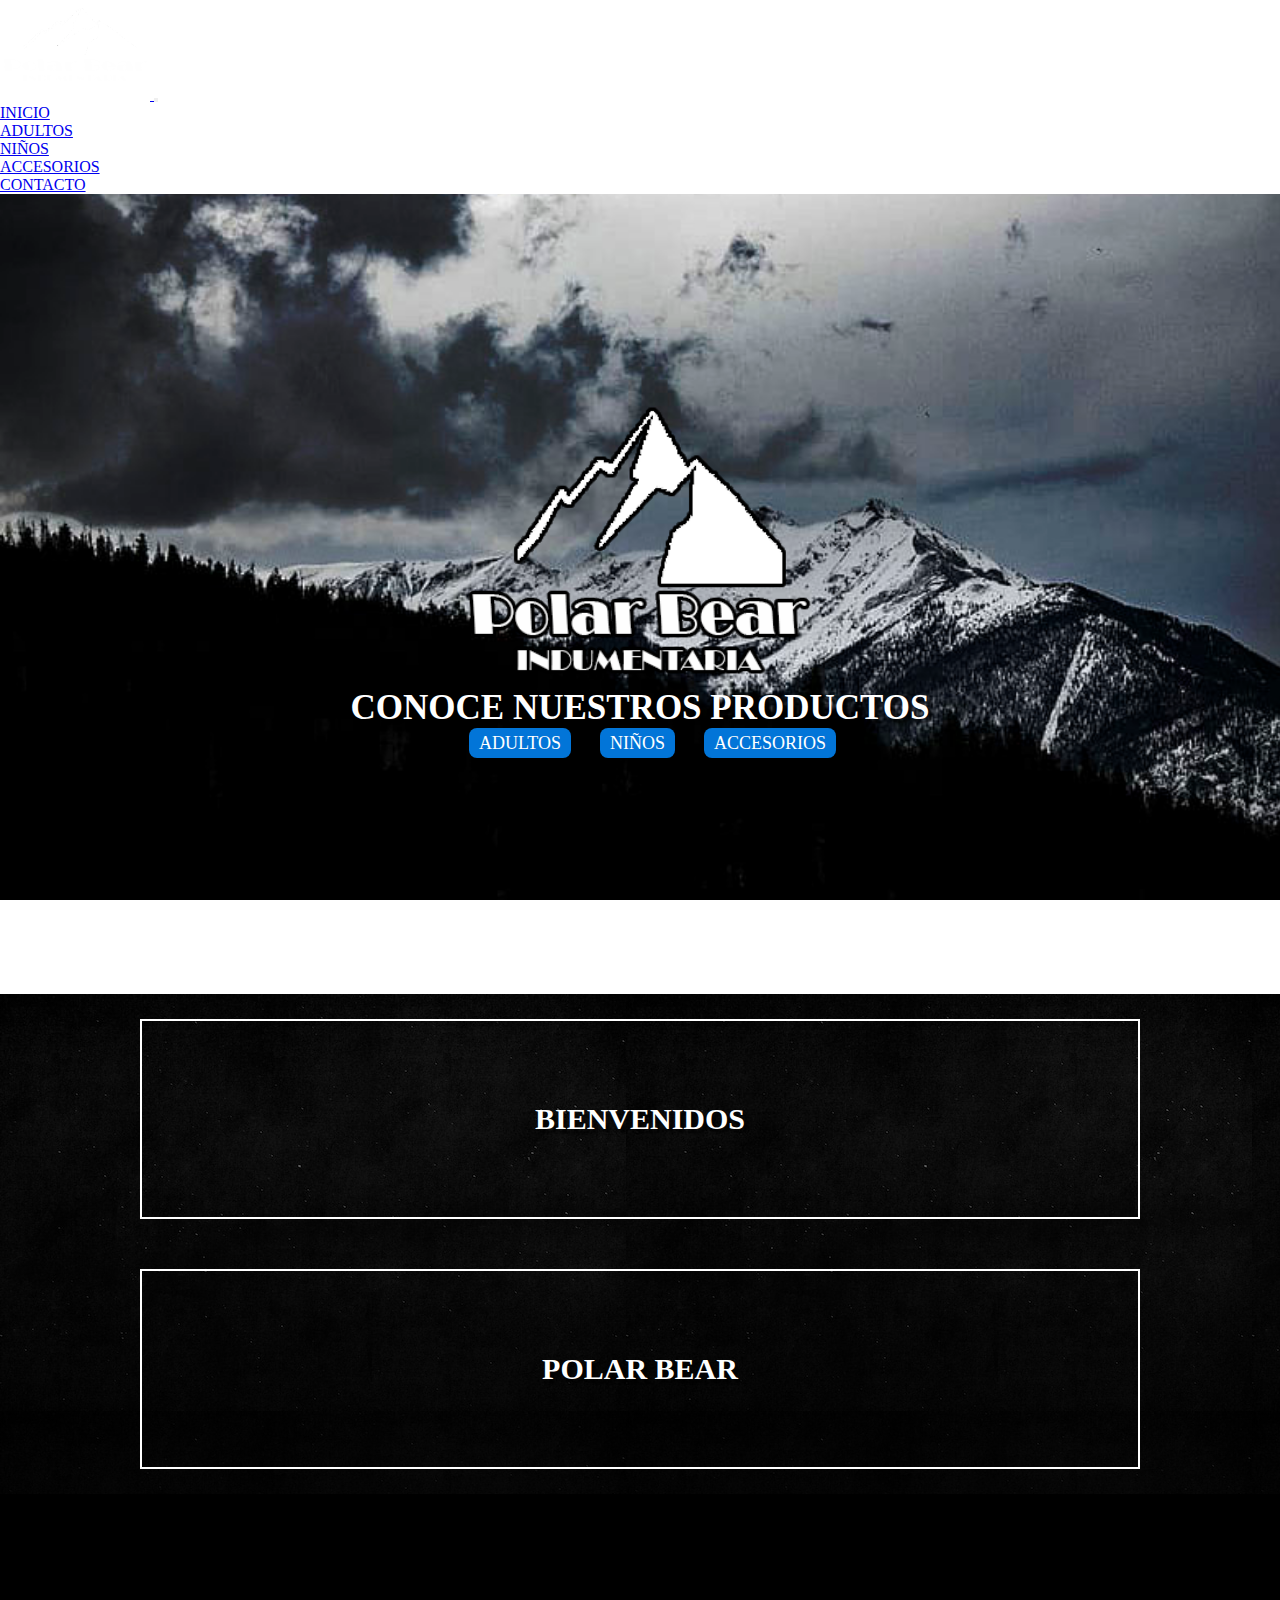
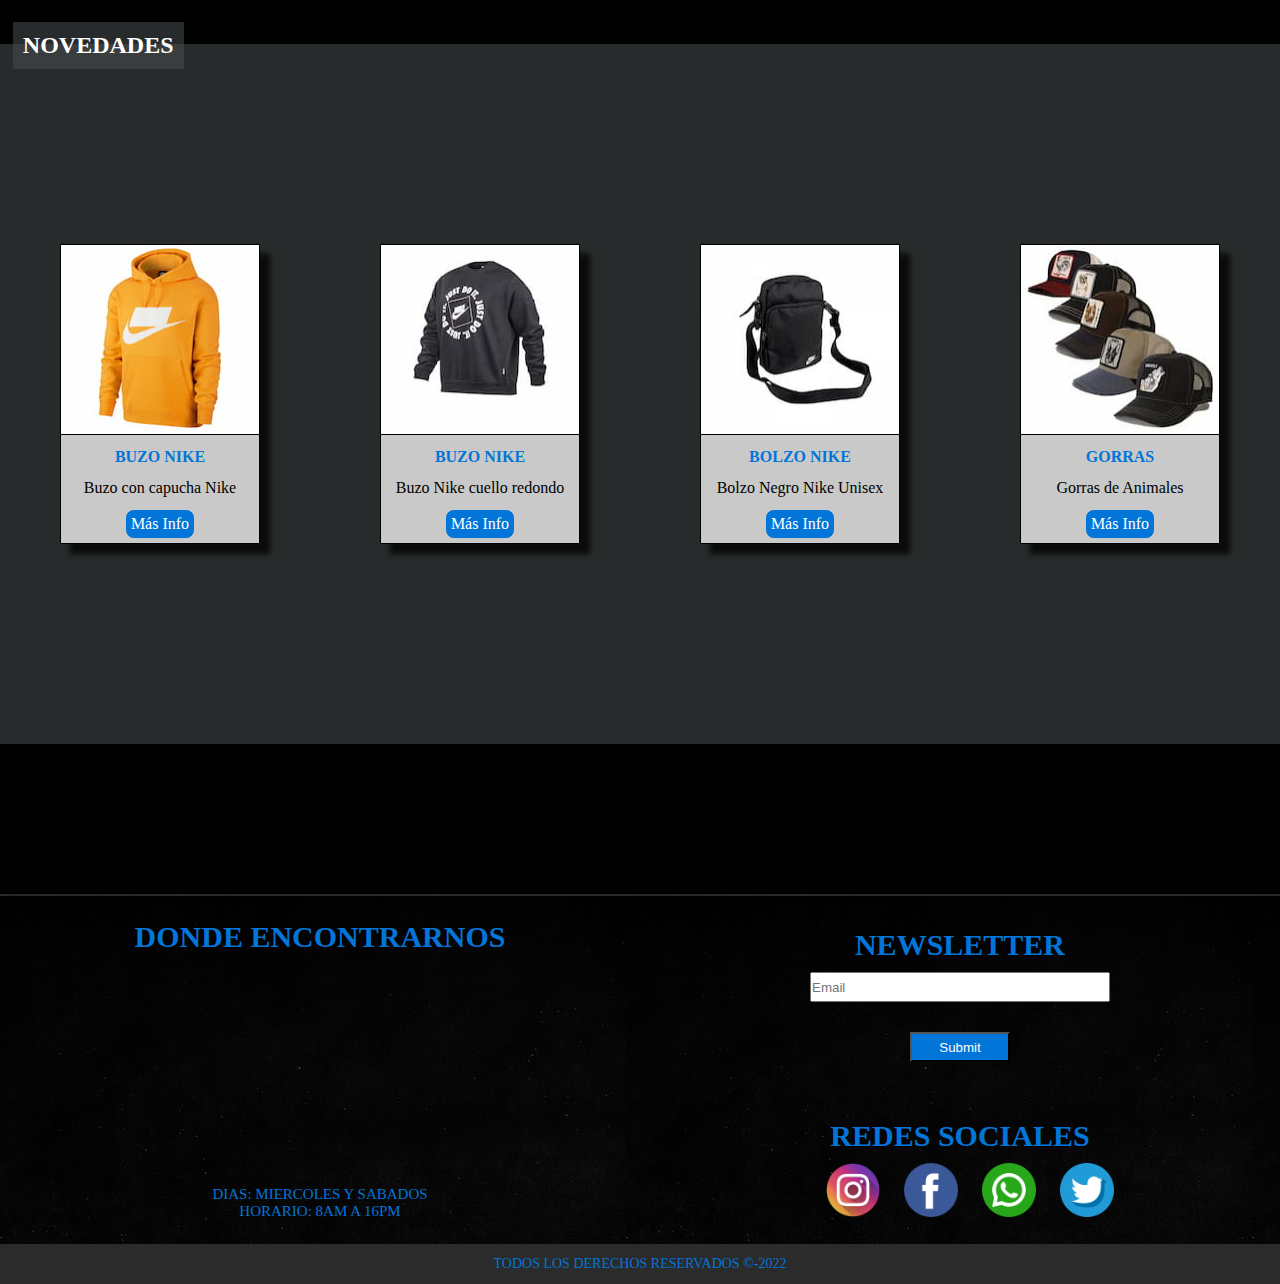
<file: index.html>
<!DOCTYPE html>
<html lang="en">
  <head>
    <meta charset="UTF-8">
    <meta http-equiv="X-UA-Compatible" content="IE=edge">
    <meta name="viewport" content="width=device-width, initial-scale=1.0">
    <meta name="description" content="PolarBear-Indumentaria Masculina|Ropa-Accesorios para adultos y niños|Novedades-Ofertas|Envios a toda Argentina|Envio Gratis por compras mayores a $20 Mil Pesos|Tarjetas hasta 3 cuotas sin interes">
    <meta name="keywords" content="PolarBear, Ropa, Buzos, Remeras, Camperas, Gorras, Mallas, Deportes, Accesorios, Moda,Indumentaria, Ofertas, Invierno, Verano">
    <link rel="stylesheet" href="https://cdnjs.cloudflare.com/ajax/libs/animate.css/4.1.1/animate.min.css"/>
    <link href="https://cdn.jsdelivr.net/npm/bootstrap@5.0.2/dist/css/bootstrap.min.css" rel="stylesheet" integrity="sha384-EVSTQN3/azprG1Anm3QDgpJLIm9Nao0Yz1ztcQTwFspd3yD65VohhpuuCOmLASjC" crossorigin="anonymous">
    <link rel="stylesheet" href="./css/estilos.css">
    <link rel="shortcut icon" href="./img/favicon.ico" type="image/x-icon">
    <title>PolarBear-Indumentaria|Inicio|Novedades|Moda|Calidad </title>
  </head>
  <body>
    <header>
      <nav class="navbar navbar-expand-md navbar-dark bg-dark" >
        <div class="container-fluid" >
          <a class="navbar-brand fs-3 ms-3" href="./index.html">
            <img src="./img/logo-nav.png" alt="logo"  width="150px" height="100px" class="mx-4">
          </a>
          <button class="navbar-toggler me-3" type="button" data-bs-toggle="collapse" data-bs-target="#navbarSupportedContent" aria-controls="navbarSupportedContent" aria-expanded="false" aria-label="Toggle navigation">
            <span class="navbar-toggler-icon"></span>
          </button>
          <div class="collapse navbar-collapse" id="navbarSupportedContent">
            <ul class="navbar-nav ms-auto mb-1 mb-lg-0">
              <li class="nav-item">
                <a class="nav-link text-info mx-2"  href="./index.html">INICIO</a>
              </li>
              <li class="nav-item">
                <a class="nav-link text-info mx-2" href="./pages/adultos.html">ADULTOS</a>
              </li>
              <li class="nav-item">
                <a class="nav-link text-info mx-2" href="./pages/ninios.html">NIÑOS</a>
              </li>
              <li class="nav-item">
                <a class="nav-link  text-info mx-2" href="./pages/accesorios.html" tabindex="-1" >ACCESORIOS</a>
              </li>
              <li class="nav-item">
                <a class="nav-link  text-info mx-2" href="./pages/contacto.html" tabindex="-1" >CONTACTO</a>
              </li>
            </ul>
          </div>
        </div>
      </nav>
    </header>
    <main>
      <section class="hero">
        <div class="heroContenedor animate__animated animate__backInDown">
          <div class="heroImg">
            <a href="./index.html"><img src="./img/logo-cabecera.png" alt="logo-marca"></a> 
          </div>
          <div class="heroTitulo">
            <h1>Conoce Nuestros Productos</h1>
            <div class="heroLinks">
              <a href="./pages/adultos.html">Adultos</a>
              <a href="./pages/ninios.html">Niños</a>
              <a href="./pages/accesorios.html">Accesorios</a>
            </div>
          </div>
        </div>
      </section>
      <section class="tiendaContenedor ">
        <div class="tiendaImg1">
          <h2>Bienvenidos</h2>
        </div>
        <div class="tiendaImg2">
          <h2>Polar Bear</h2>
        </div>
      </section>
      <section class="novedades">
        <div class="novedadesContenedor"> 
          <h2>Novedades</h2>
          <div>
            <img src="./img/novedades1.jpg" alt="novedades1">
            <h3>Buzo Nike</h3>
            <p>Buzo con capucha Nike</p>
            <a href="https://wa.me/5401176564408?text=Hola%20este%20es%20mi%20numero%20proyectocoderhouse">Más Info</a>
          </div>
          <div>
            <img src="./img/novedades2.jpg" alt="novedades2">
            <h3>Buzo Nike</h3>
            <p>Buzo Nike cuello redondo</p>
            <a href="https://wa.me/5401176564408?text=Hola%20este%20es%20mi%20numero%20proyectocoderhouse">Más Info</a>
          </div>
          <div>
            <img src="./img/novedades3.jpg" alt="novedades4">
            <h3>Bolzo  Nike</h3>
            <p>Bolzo Negro Nike Unisex</p>
            <a href="https://wa.me/5401176564408?text=Hola%20este%20es%20mi%20numero%20proyectocoderhouse">Más Info</a>
          </div>
          <div>
            <img src="./img/novedades4.jpg" alt="novedades5">
            <h3>Gorras</h3>
            <p>Gorras de Animales</p>
            <a href="https://wa.me/5401176564408?text=Hola%20este%20es%20mi%20numero%20proyectocoderhouse">Más Info</a>
          </div>
        </div>
      </section>
    </main> 
    <footer>
      <div class="contenedorFooter">
        <div class="contenedorMapa">
          <h2>Donde Encontrarnos</h2>
          <iframe src="https://www.google.com/maps/embed?pb=!1m14!1m8!1m3!1d13108.395515090442!2d-58.31950100000001!3d-34.778286!3m2!1i1024!2i768!4f13.1!3m3!1m2!1s0x95a32c5df6dc66f9%3A0xfdefe98da76d1514!2sAv.%20Ferrocarril%20Provincial%203704%2C%20San%20Francisco%20Solano%2C%20Provincia%20de%20Buenos%20Aires!5e0!3m2!1ses-419!2sar!4v1663979981167!5m2!1ses-419!2sar"  style="border:0;" allowfullscreen="" loading="lazy" referrerpolicy="no-referrer-when-downgrade"></iframe>
          <p>Dias: Miercoles Y Sabados</p>
          <p>Horario: 8am a 16pm</p>
        </div>
        <div class="contenedorRedesNew">
          <div class="newsletter">
            <form action="">
              <h2>Newsletter</h2>
              <label for="email"></label>
              <input class="emailNewsletter" type="email" placeholder="Email">
              <input  class="enviarNewsletter" type="submit">
            </form>
          </div>
          <div class="redesSociales">
            <h2>Redes Sociales</h2>
            <div class="iconosFooter">
              <a href="https://www.instagram.com/indumentaria_polar_bear/"><img src="./img/instagram.png" alt="Instagram"></a>
              <a href="https://www.facebook.com/profile.php?id=100086990336028&is_tour_dismissed=true"><img src="./img/facebook.png" alt="facebook"></a>
              <a href="https://wa.me/5401176564408?text=Hola%20este%20es%20mi%20numero%20proyectocoderhouse"><img src="./img/whatsapp.png" alt="whatsapp"></a>
              <a href="https://twitter.com/PolarBear1286"><img src="./img/twitter.png" alt="twitter"></a>
            </div>
          </div >
        </div>
      </div>
      <div class="derechosReservados">
        <p>Todos los Derechos reservados ©-2022</p>
      </div>
    </footer>
    <script src="https://cdn.jsdelivr.net/npm/bootstrap@5.0.2/dist/js/bootstrap.bundle.min.js" integrity="sha384-MrcW6ZMFYlzcLA8Nl+NtUVF0sA7MsXsP1UyJoMp4YLEuNSfAP+JcXn/tWtIaxVXM" crossorigin="anonymous"></script> 
  </body>
</html>
</file>
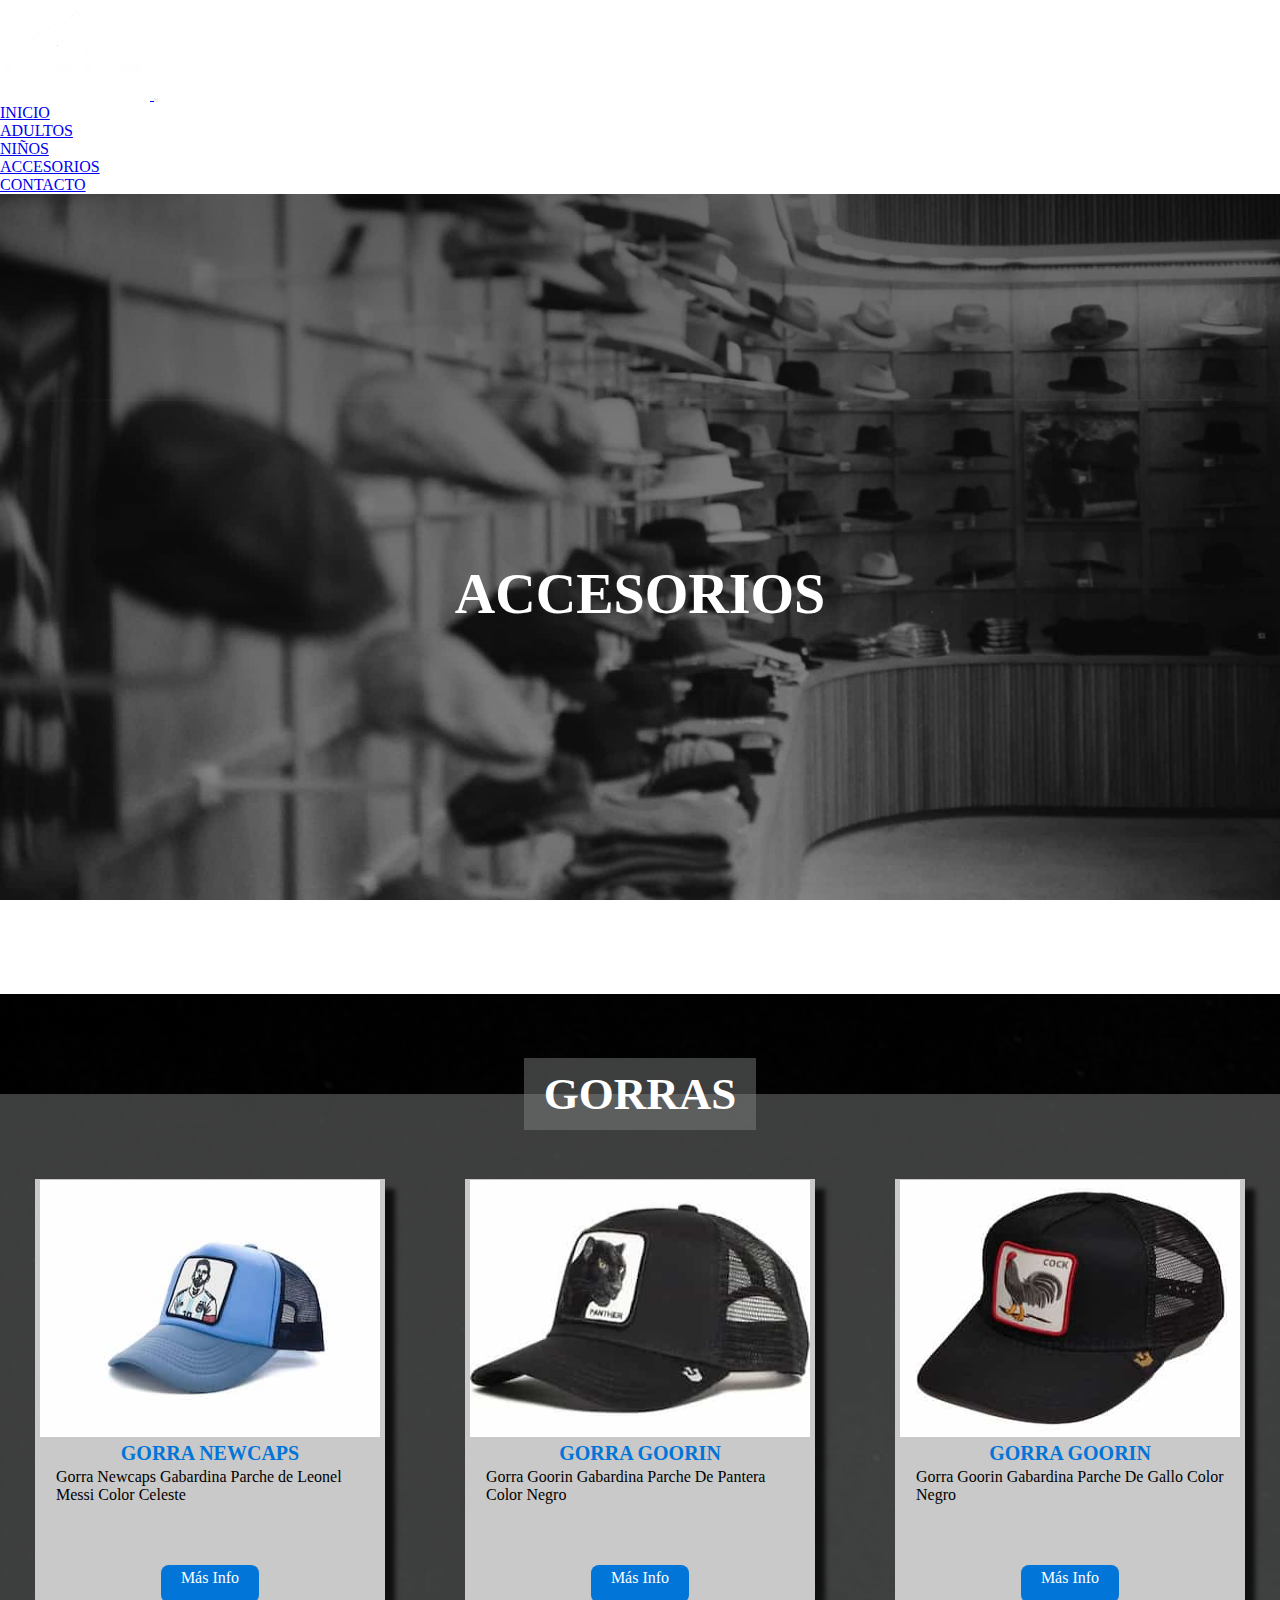
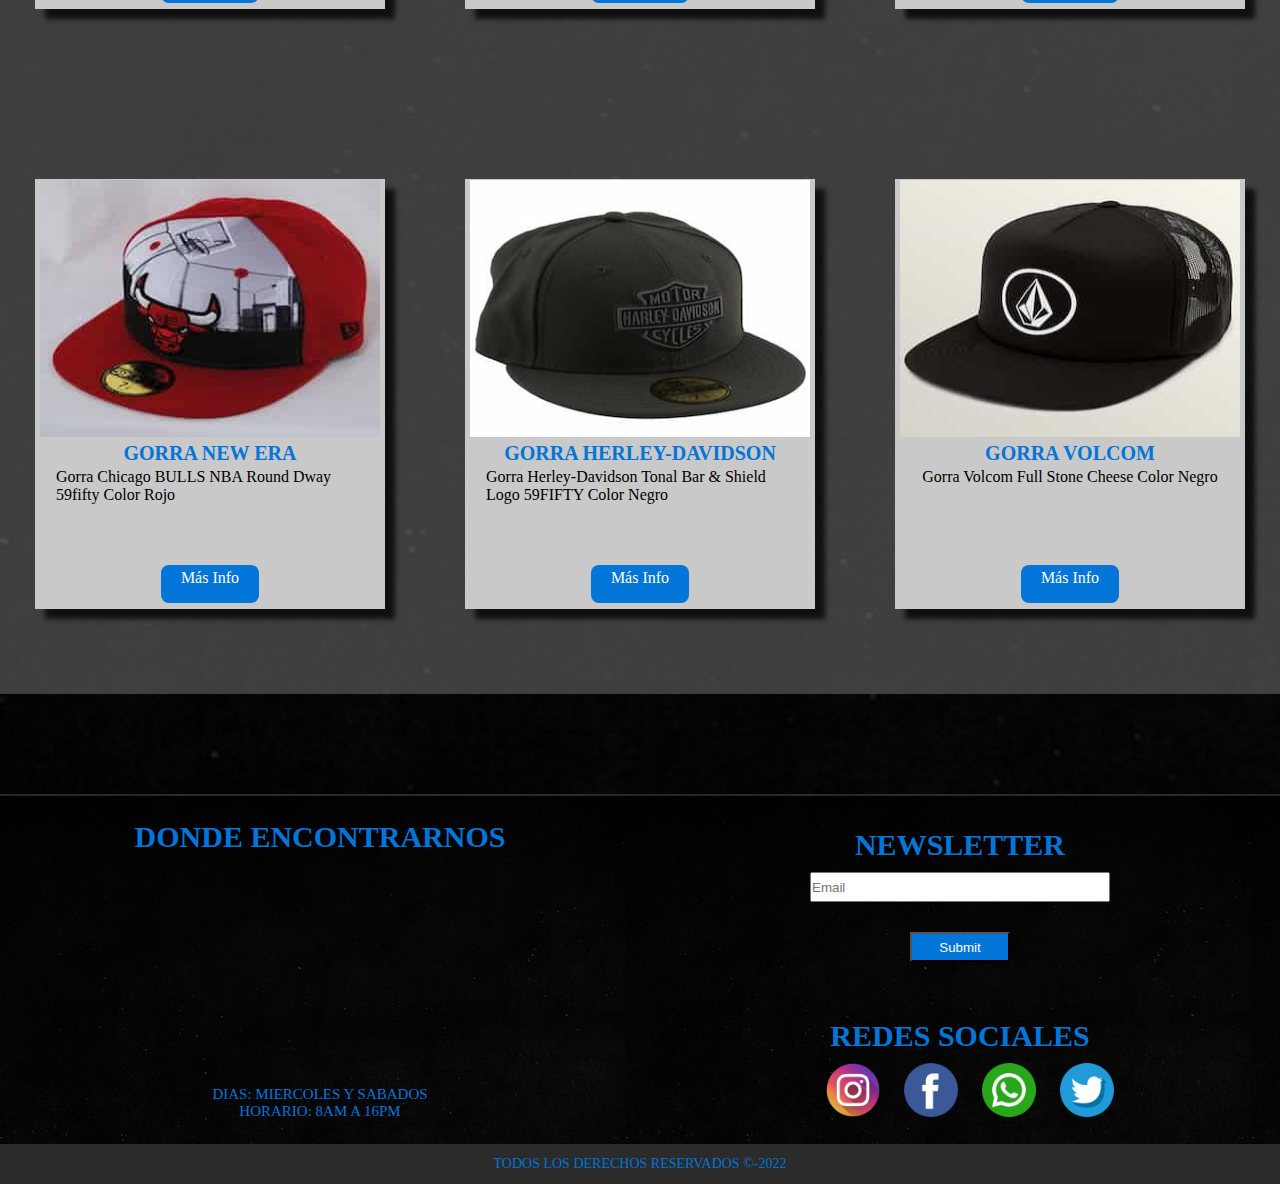
<file: pages/accesorios.html>
<!DOCTYPE html>
<html lang="en">

<head>
    <meta charset="UTF-8">
    <meta http-equiv="X-UA-Compatible" content="IE=edge">
    <meta name="viewport" content="width=device-width, initial-scale=1.0">
    <meta name="description" content="PolarBear-Indumentaria Masculina|Accesorios|Moda-Deportes|Envios a toda Argentina|Envio Gratis por compras mayores a $20 Mil Pesos|Tarjetas hasta 3 cuotas sin interes|15% Descuento + 10u">
    <meta name="keywords" content="PolarBear, Ropa, Buzos, Remeras, Camperas, Gorras, Mallas, Deportes, Accesorios, Moda,Indumentaria, Ofertas, Invierno, Verano">
    <link href="https://cdn.jsdelivr.net/npm/bootstrap@5.0.2/dist/css/bootstrap.min.css" rel="stylesheet" integrity="sha384-EVSTQN3/azprG1Anm3QDgpJLIm9Nao0Yz1ztcQTwFspd3yD65VohhpuuCOmLASjC" crossorigin="anonymous">
    <link rel="stylesheet" href="../css/estilos.css">
    <link rel="shortcut icon" href="../img/favicon.ico" type="image/x-icon">
    <title>PolarBear-Indumentaria|Accesorios|Deporte|Moda</title>
</head>

<body>
    <header>
        <nav class="navbar navbar-expand-md navbar-dark bg-dark">
            <div class="container-fluid">
                <a class="navbar-brand fs-3 ms-3" href="../index.html">
                    <img src="../img/logo-nav.png" alt="logo" width="150px" height="100px" class="mx-4">
                </a>
                <button class="navbar-toggler me-3" type="button" data-bs-toggle="collapse"
                    data-bs-target="#navbarSupportedContent" aria-controls="navbarSupportedContent"
                    aria-expanded="false" aria-label="Toggle navigation">
                    <span class="navbar-toggler-icon"></span>
                </button>
                <div class="collapse navbar-collapse" id="navbarSupportedContent">
                    <ul class="navbar-nav ms-auto mb-1 mb-lg-0">
                        <li class="nav-item">
                            <a class="nav-link text-info mx-2" href="../index.html">INICIO</a>
                        </li>
                        <li class="nav-item">
                            <a class="nav-link text-info mx-2" href="./adultos.html">ADULTOS</a>
                        </li>
                        <li class="nav-item">
                            <a class="nav-link text-info mx-2" href="./ninios.html">NIÑOS</a>
                        </li>
                        <li class="nav-item">
                            <a class="nav-link  text-info mx-2" href="./accesorios.html" tabindex="-1">ACCESORIOS</a>
                        </li>
                        <li class="nav-item">
                            <a class="nav-link  text-info mx-2" href="./contacto.html" tabindex="-1">CONTACTO</a>
                        </li>
                    </ul>
                </div>
            </div>
        </nav>
    </header>
    <main>
        <section class="anuncioDeAccesorios">
            <div class="contenedorAnuncioDeAccesorios">
                <H1>Accesorios</H1>
            </div>
        </section>
        <section class="contenedorAccesorios">
            <div class="tituloCardAc">
                <h2>Gorras</h2>
            </div>
            <div1 class="contenedorCardAcGrid">
                <div class="cardAc1">
                    <img src="../img/gorra1.jpg" alt="gorra1">
                    <h3>Gorra Newcaps</h3>
                    <p>Gorra Newcaps Gabardina Parche de Leonel Messi Color Celeste</p>
                    <a
                        href="https://api.whatsapp.com/send/?phone=5401176564408&text=Hola+quiero+mas+info&type=phone_number&app_absent=0">Más
                        Info</a>
                </div>
                <div class="cardAc2">
                    <img src="../img/gorra2.jpg" alt="gorra2">
                    <h3>Gorra Goorin</h3>
                    <p>Gorra Goorin Gabardina Parche De Pantera Color Negro </p>
                    <a href="https://wa.me/5401176564408?text=Hola%20este%20es%20mi%20numero%20proyectocoderhouse">Más
                        Info</a>
                </div>
                <div class="cardAc3">
                    <img src="../img/gorra3.jpg" alt="gorra3">
                    <h3>Gorra Goorin</h3>
                    <p>Gorra Goorin Gabardina Parche De Gallo Color Negro</p>
                    <a
                        href="https://api.whatsapp.com/send/?phone=5401176564408&text=Hola+quiero+mas+info&type=phone_number&app_absent=0">Más
                        Info</a>
                </div>
                <div class="cardAc4">
                    <img src="../img/gorra4.jpg" alt="gorra4">
                    <h3>Gorra New Era</h3>
                    <p>Gorra Chicago BULLS NBA Round Dway 59fifty Color Rojo</p>
                    <a
                        href="https://api.whatsapp.com/send/?phone=5401176564408&text=Hola+quiero+mas+info&type=phone_number&app_absent=0">Más
                        Info</a>
                </div>
                <div class="cardAc5">
                    <img src="../img/gorra5.jpg" alt="gorra5">
                    <h3>Gorra Herley-Davidson</h3>
                    <p>Gorra Herley-Davidson Tonal Bar & Shield Logo 59FIFTY Color Negro</p>
                    <a
                        href="https://api.whatsapp.com/send/?phone=5401176564408&text=Hola+quiero+mas+info&type=phone_number&app_absent=0">Más
                        Info</a>
                </div>
                <div class="cardAc6">
                    <img src="../img/gorra6.jpg" alt="gorra6">
                    <h3>Gorra Volcom </h3>
                    <p>Gorra Volcom Full Stone Cheese Color Negro</p>
                    <a
                        href="https://api.whatsapp.com/send/?phone=5401176564408&text=Hola+quiero+mas+info&type=phone_number&app_absent=0">Más
                        Info</a>
                </div>
            </div1>
        </section>
    </main>
    <footer>
        <div class="contenedorFooter">
            <div class="contenedorMapa">
                <h2>Donde Encontrarnos</h2>
                <iframe
                    src="https://www.google.com/maps/embed?pb=!1m14!1m8!1m3!1d13108.395515090442!2d-58.31950100000001!3d-34.778286!3m2!1i1024!2i768!4f13.1!3m3!1m2!1s0x95a32c5df6dc66f9%3A0xfdefe98da76d1514!2sAv.%20Ferrocarril%20Provincial%203704%2C%20San%20Francisco%20Solano%2C%20Provincia%20de%20Buenos%20Aires!5e0!3m2!1ses-419!2sar!4v1663979981167!5m2!1ses-419!2sar"
                    width="400" height="300" style="border:0;" allowfullscreen="" loading="lazy"
                    referrerpolicy="no-referrer-when-downgrade"></iframe>
                <p>Dias: Miercoles Y Sabados</p>
                <p>Horario: 8am a 16pm</p>
            </div>
            <div class="contenedorRedesNew">
                <div class="newsletter">
                    <form action="">
                        <h2>Newsletter</h2>
                        <label for="email"></label>
                        <input class="emailNewsletter" type="email" placeholder="Email">
                        <input class="enviarNewsletter" type="submit">
                    </form>
                </div>
                <div class="redesSociales">
                    <h2>Redes Sociales</h2>
                    <div class="iconosFooter">
                        <a href="https://www.instagram.com/indumentaria_polar_bear/"><img src="../img/instagram.png"
                                alt="Instagram"></a>
                        <a href="https://www.facebook.com/profile.php?id=100086990336028&is_tour_dismissed=true"><img src="../img/facebook.png"
                                alt="facebook"></a>
                        <a href="https://wa.me/5401176564408?text=Hola%20este%20es%20mi%20numero%20proyectocoderhouse"><img
                                src="../img/whatsapp.png" alt="whatsapp"></a>
                        <a href="https://twitter.com/PolarBear1286"><img src="../img/twitter.png" alt="twitter"></a>
                    </div>
                </div>
            </div>
        </div>
        <div class="derechosReservados">
            <p>Todos los Derechos reservados ©-2022</p>
        </div>
    </footer>
    <script src="https://cdn.jsdelivr.net/npm/bootstrap@5.0.2/dist/js/bootstrap.bundle.min.js" integrity="sha384-MrcW6ZMFYlzcLA8Nl+NtUVF0sA7MsXsP1UyJoMp4YLEuNSfAP+JcXn/tWtIaxVXM" crossorigin="anonymous"></script>
</body>

</html>
</file>
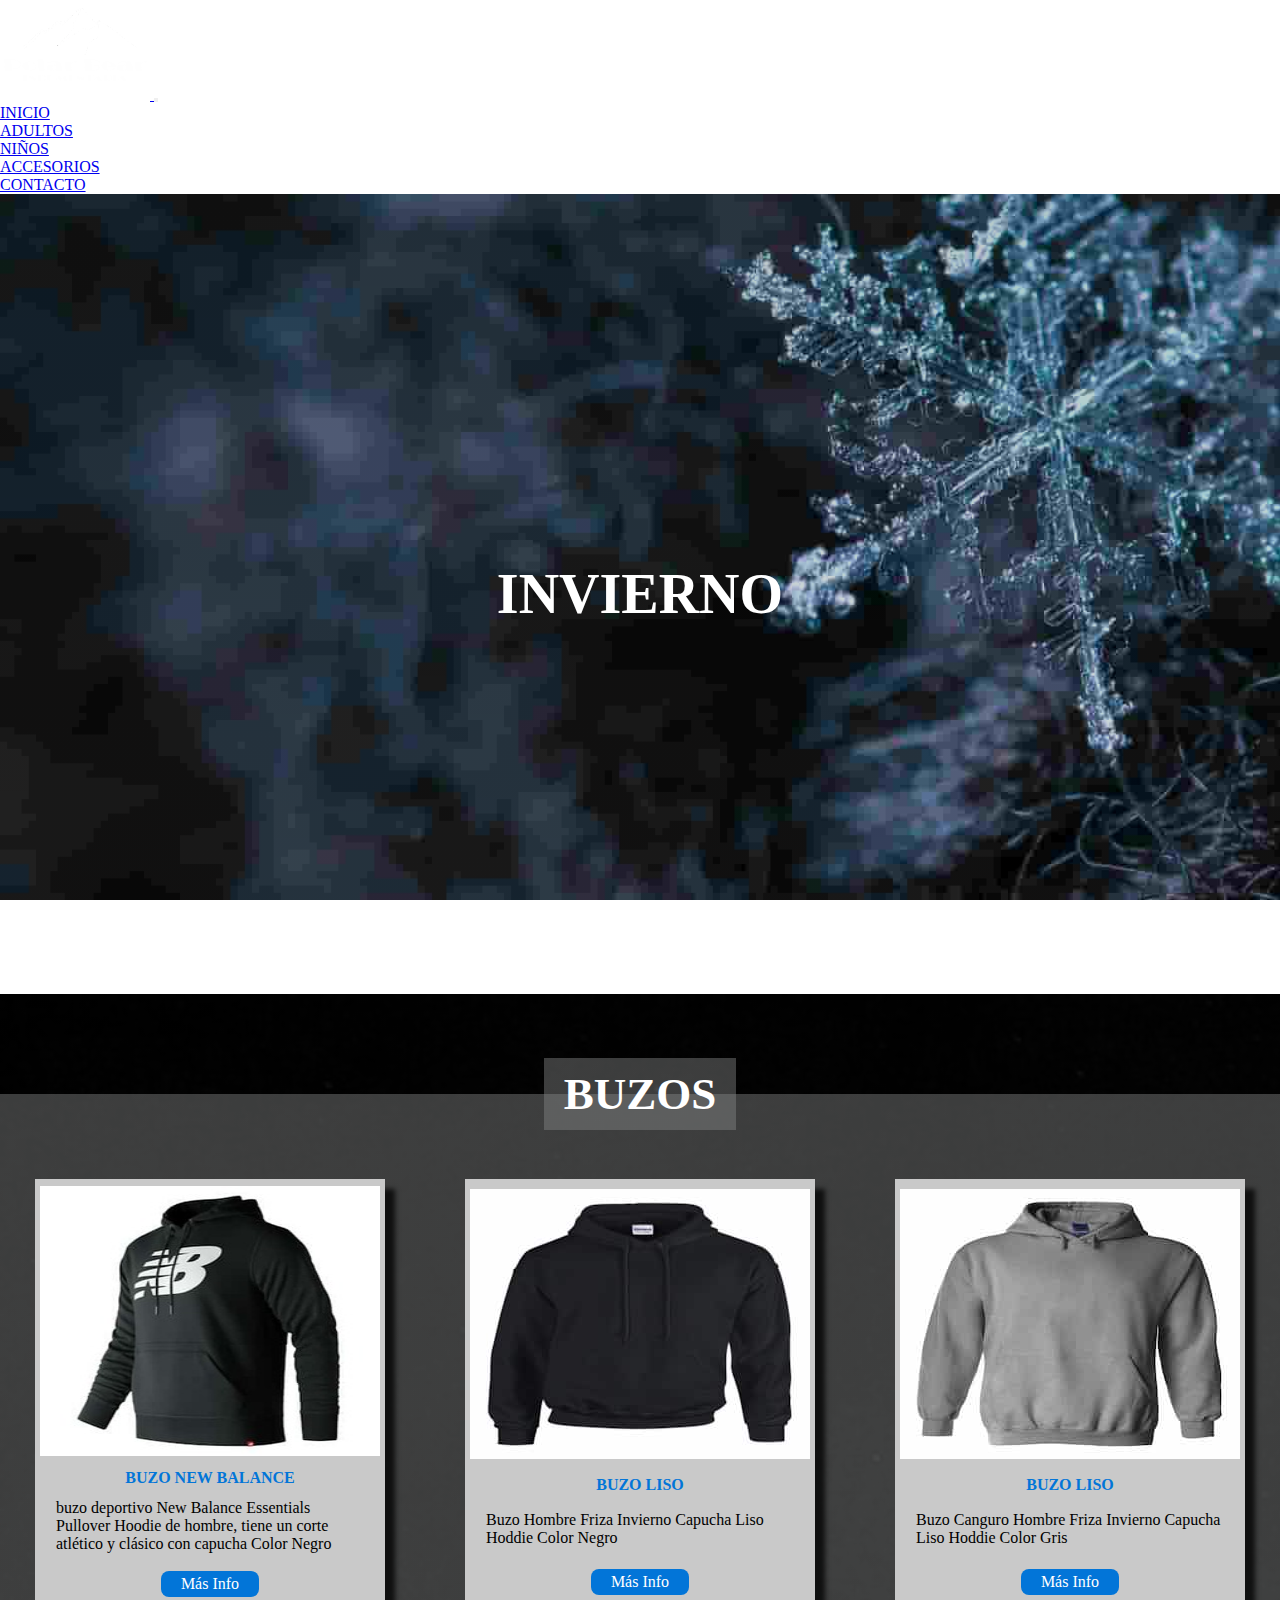
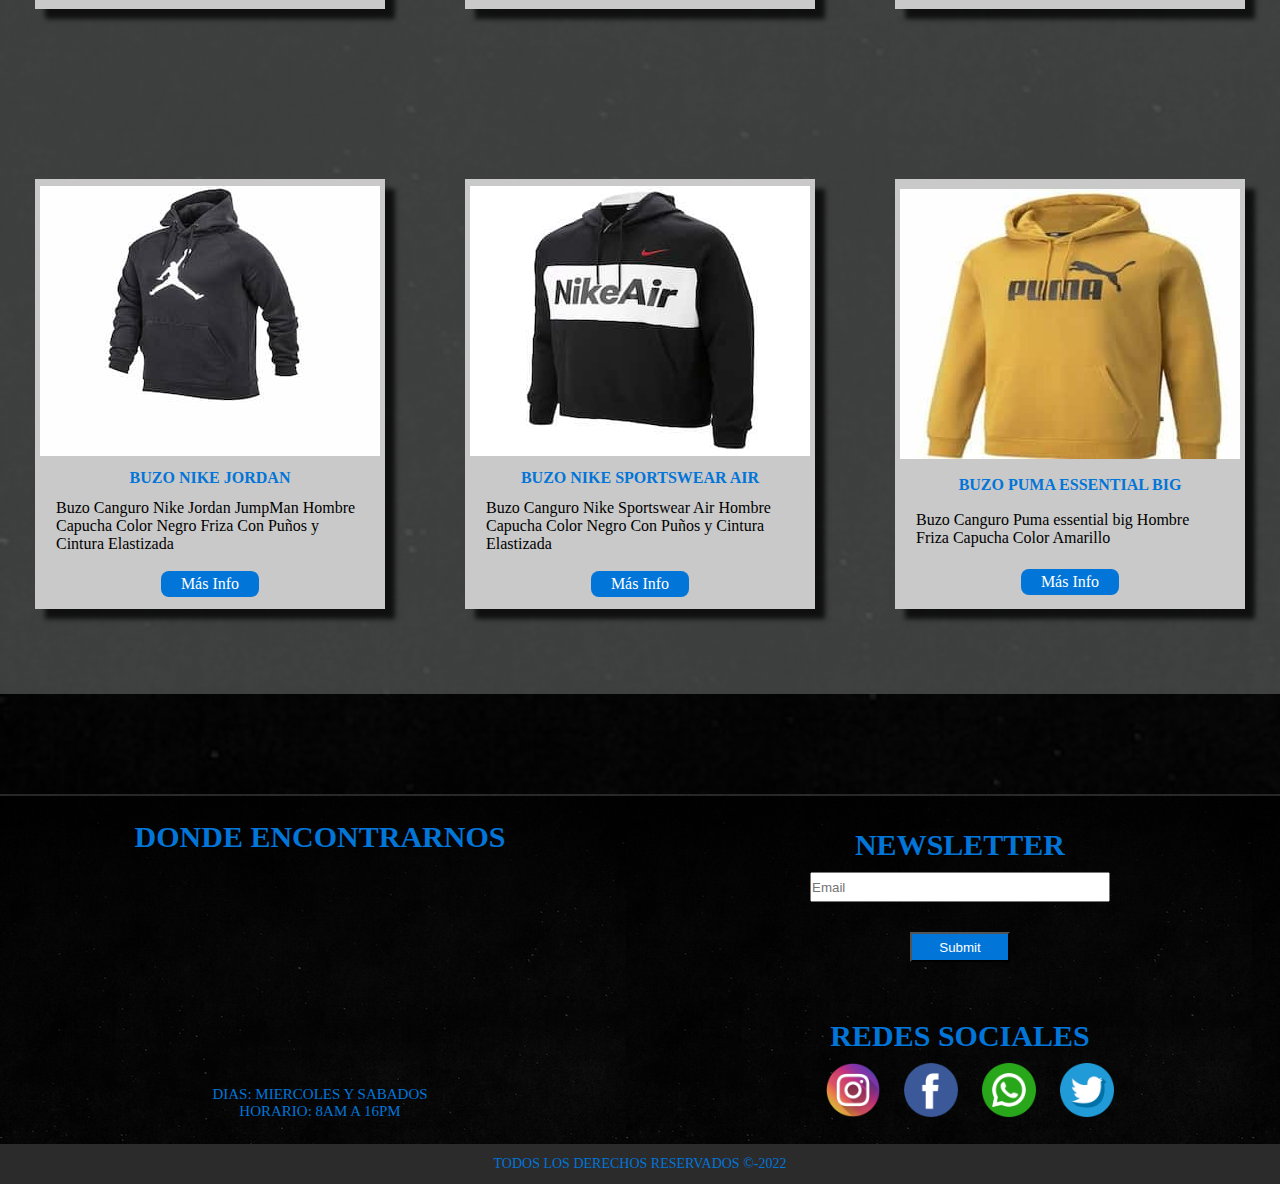
<file: pages/adultos.html>
<!DOCTYPE html>
<html lang="en">

<head>
    <meta charset="UTF-8">
    <meta http-equiv="X-UA-Compatible" content="IE=edge">
    <meta name="viewport" content="width=device-width, initial-scale=1.0">
    <meta name="description" content="PolarBear-Indumentaria Masculina|Adultos|Verano-Invierno|Envios a toda Argentina|Envio Gratis por compras mayores a $20 Mil Pesos|Tarjetas hasta 3 cuotas sin interes|15% Descuento + 10u">
    <meta name="keywords" content="PolarBear, Ropa, Buzos, Remeras, Camperas, Gorras, Mallas, Deportes, Accesorios, Moda,Indumentaria, Ofertas, Invierno, Verano">
    <link href="https://cdn.jsdelivr.net/npm/bootstrap@5.0.2/dist/css/bootstrap.min.css" rel="stylesheet" integrity="sha384-EVSTQN3/azprG1Anm3QDgpJLIm9Nao0Yz1ztcQTwFspd3yD65VohhpuuCOmLASjC" crossorigin="anonymous">
    <link rel="stylesheet" href="../css/estilos.css">
    <link rel="shortcut icon" href="../img/favicon.ico" type="image/x-icon">
    <title>PolarBear-Indumentaria|Adultos|Verano|Invierno</title>
</head>

<body>
    <header>
        <nav class="navbar navbar-expand-md navbar-dark bg-dark">
            <div class="container-fluid">
                <a class="navbar-brand fs-3 ms-3" href="../index.html">
                    <img src="../img/logo-nav.png" alt="logo" width="150px" height="100px" class="mx-4">
                </a>
                <button class="navbar-toggler me-3" type="button" data-bs-toggle="collapse"
                    data-bs-target="#navbarSupportedContent" aria-controls="navbarSupportedContent"
                    aria-expanded="false" aria-label="Toggle navigation">
                    <span class="navbar-toggler-icon"></span>
                </button>
                <div class="collapse navbar-collapse" id="navbarSupportedContent">
                    <ul class="navbar-nav ms-auto mb-1 mb-lg-0">
                        <li class="nav-item">
                            <a class="nav-link text-info mx-2" href="../index.html">INICIO</a>
                        </li>
                        <li class="nav-item">
                            <a class="nav-link text-info mx-2" href="./adultos.html">ADULTOS</a>
                        </li>
                        <li class="nav-item">
                            <a class="nav-link text-info mx-2" href="./ninios.html">NIÑOS</a>
                        </li>
                        <li class="nav-item">
                            <a class="nav-link  text-info mx-2" href="./accesorios.html" tabindex="-1">ACCESORIOS</a>
                        </li>
                        <li class="nav-item">
                            <a class="nav-link  text-info mx-2" href="./contacto.html" tabindex="-1">CONTACTO</a>
                        </li>
                    </ul>
                </div>
            </div>
        </nav>
    </header>
    <main>
        <section class="anuncioDeEstacionInvierno">
            <div class="contenedorAnuncioDeEstacionInvierno">
                <H1>Invierno</H1>
            </div>
        </section>
        <section class="contenedorCardAdultos">
            <div class="tituloCardA">
                <h2>Buzos</h2>
            </div>
            <div class="contenedorCardAGrid">
                <div class="cardA1">
                    <img src="../img/buzoadulto.jpg" alt="buzoadulto">
                    <h3>Buzo New Balance</h3>
                    <p> buzo deportivo New Balance Essentials Pullover Hoodie de hombre, tiene un corte atlético y clásico con capucha Color Negro</p>
                    <a
                        href="https://api.whatsapp.com/send/?phone=5401176564408&text=Hola+quiero+mas+info&type=phone_number&app_absent=0">Más
                        Info</a>
                </div>
                <div class="cardA2">
                    <img src="../img/buzoadulto2.jpg" alt="buzoadulto2">
                    <h3>Buzo Liso</h3>
                    <p>Buzo Hombre Friza Invierno Capucha Liso Hoddie Color Negro </p>
                    <a href="https://wa.me/5401176564408?text=Hola%20este%20es%20mi%20numero%20proyectocoderhouse">Más
                        Info</a>
                </div>
                <div class="cardA3">
                    <img src="../img/buzoadulto3.jpg" alt="buzoadulto3">
                    <h3>Buzo Liso</h3>
                    <p>Buzo Canguro Hombre Friza Invierno Capucha Liso Hoddie Color Gris</p>
                    <a
                        href="https://api.whatsapp.com/send/?phone=5401176564408&text=Hola+quiero+mas+info&type=phone_number&app_absent=0">Más
                        Info</a>
                </div>
                <div class="cardA4">
                    <img src="../img/buzoadulto4.jpg" alt="buzoadulto4">
                    <h3>Buzo Nike Jordan</h3>
                    <p>Buzo Canguro Nike Jordan JumpMan Hombre Capucha Color Negro Friza Con Puños y Cintura Elastizada </p>
                    <a
                        href="https://api.whatsapp.com/send/?phone=5401176564408&text=Hola+quiero+mas+info&type=phone_number&app_absent=0">Más
                        Info</a>
                </div>
                <div class="cardA5">
                    <img src="../img/buzoadulto5.jpg" alt="buzoadulto5">
                    <h3>Buzo Nike Sportswear Air</h3>
                    <p>Buzo Canguro Nike Sportswear Air Hombre Capucha Color Negro Con Puños y Cintura Elastizada</p>
                    <a
                        href="https://api.whatsapp.com/send/?phone=5401176564408&text=Hola+quiero+mas+info&type=phone_number&app_absent=0">Más
                        Info</a>
                </div>
                <div class="cardA6">
                    <img src="../img/buzoadulto6.jpg" alt="buzoadulto6">
                    <h3>Buzo Puma essential big</h3>
                    <p>Buzo Canguro Puma essential big Hombre Friza Capucha Color Amarillo </p>
                    <a
                        href="https://api.whatsapp.com/send/?phone=5401176564408&text=Hola+quiero+mas+info&type=phone_number&app_absent=0">Más
                        Info</a>
                </div>
            </div>
        </section>
    </main>
    <footer>
        <div class="contenedorFooter">
            <div class="contenedorMapa">
                <h2>Donde Encontrarnos</h2>
                <iframe
                    src="https://www.google.com/maps/embed?pb=!1m14!1m8!1m3!1d13108.395515090442!2d-58.31950100000001!3d-34.778286!3m2!1i1024!2i768!4f13.1!3m3!1m2!1s0x95a32c5df6dc66f9%3A0xfdefe98da76d1514!2sAv.%20Ferrocarril%20Provincial%203704%2C%20San%20Francisco%20Solano%2C%20Provincia%20de%20Buenos%20Aires!5e0!3m2!1ses-419!2sar!4v1663979981167!5m2!1ses-419!2sar"
                    width="400" height="300" style="border:0;" allowfullscreen="" loading="lazy"
                    referrerpolicy="no-referrer-when-downgrade"></iframe>
                <p>Dias: Miercoles Y Sabados</p>
                <p>Horario: 8am a 16pm</p>
            </div>
            <div class="contenedorRedesNew">
                <div class="newsletter">
                    <form action="">
                        <h2>Newsletter</h2>
                        <label for="email"></label>
                        <input class="emailNewsletter" type="email" placeholder="Email">
                        <input class="enviarNewsletter" type="submit">
                    </form>
                </div>
                <div class="redesSociales">
                    <h2>Redes Sociales</h2>
                    <div class="iconosFooter">
                        <a href="https://www.instagram.com/indumentaria_polar_bear/"><img src="../img/instagram.png"
                                alt="Instagram"></a>
                        <a href="https://www.facebook.com/profile.php?id=100086990336028&is_tour_dismissed=true"><img src="../img/facebook.png"
                                alt="facebook"></a>
                        <a href="https://wa.me/5401176564408?text=Hola%20este%20es%20mi%20numero%20proyectocoderhouse"><img
                                src="../img/whatsapp.png" alt="whatsapp"></a>
                        <a href="https://twitter.com/PolarBear1286"><img src="../img/twitter.png" alt="twitter"></a>
                    </div>
                </div>
            </div>
        </div>
        <div class="derechosReservados">
            <p>Todos los Derechos reservados ©-2022</p>
        </div>
    </footer>
    <script src="https://cdn.jsdelivr.net/npm/bootstrap@5.0.2/dist/js/bootstrap.bundle.min.js" integrity="sha384-MrcW6ZMFYlzcLA8Nl+NtUVF0sA7MsXsP1UyJoMp4YLEuNSfAP+JcXn/tWtIaxVXM" crossorigin="anonymous"></script>
</body>

</html>
</file>
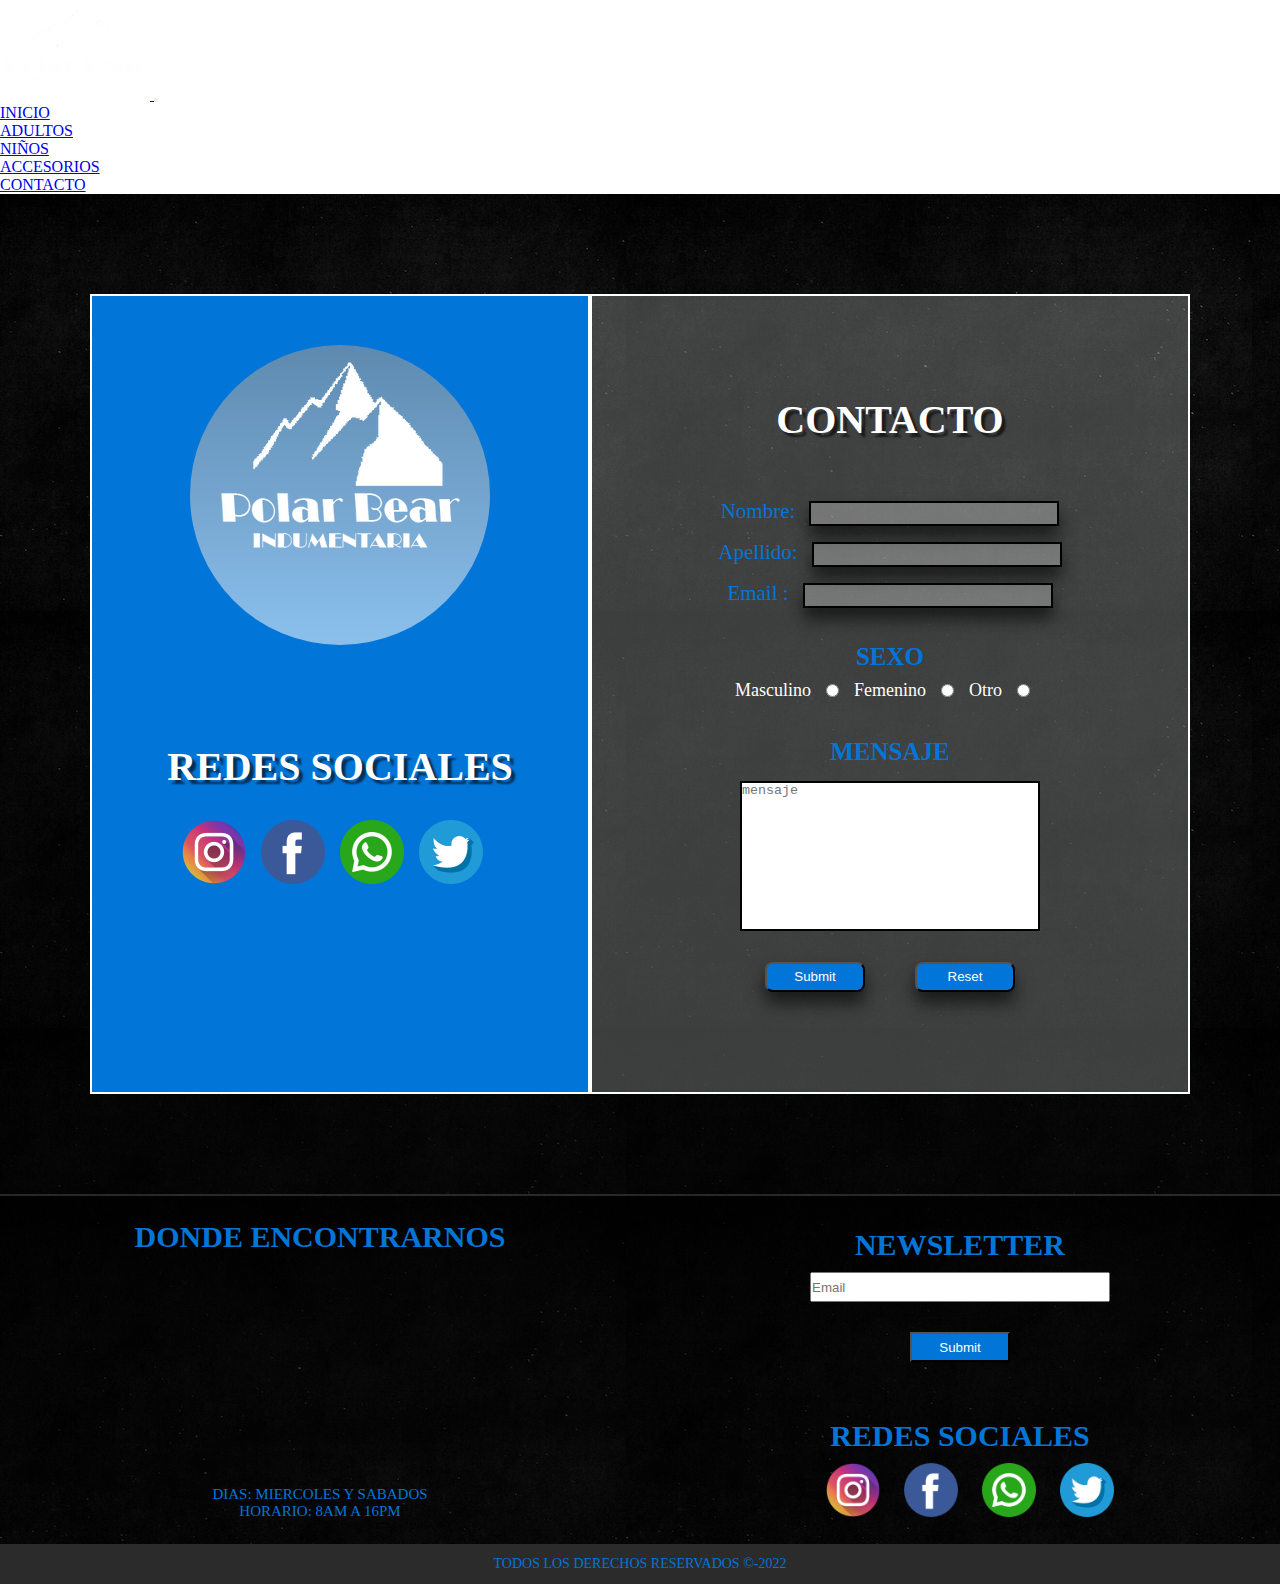
<file: pages/contacto.html>
<!DOCTYPE html>
<html lang="en">

<head>
    <meta charset="UTF-8">
    <meta http-equiv="X-UA-Compatible" content="IE=edge">
    <meta name="viewport" content="width=device-width, initial-scale=1.0">
    <meta name="description" content="PolarBear-Indumentaria Masculina|Contacto|Dudas Solicitudes Reclamos|Referencias Marcas|Arrepentimientos de compra|Devoluciones|Envios|Punto de encuentro|Redes sociales|Mensaje|Direccion.">
    <meta name="keywords" content="PolarBear, Ropa, Buzos, Remeras, Camperas, Gorras, Mallas, Deportes, Accesorios, Moda,Indumentaria, Ofertas, Invierno, Verano">
    <link href="https://cdn.jsdelivr.net/npm/bootstrap@5.0.2/dist/css/bootstrap.min.css" rel="stylesheet" integrity="sha384-EVSTQN3/azprG1Anm3QDgpJLIm9Nao0Yz1ztcQTwFspd3yD65VohhpuuCOmLASjC" crossorigin="anonymous">
    <link rel="stylesheet" href="../css/estilos.css">
    <link rel="shortcut icon" href="../img/favicon.ico" type="image/x-icon">
    <title>PolarBear-Indumentaria|Contacto|Reclamos|Redes Sociales</title>
</head>

<body>
    <header>
        <nav class="navbar navbar-expand-md navbar-dark bg-dark">
            <div class="container-fluid">
                <a class="navbar-brand fs-3 ms-3" href="../index.html">
                    <img src="../img/logo-nav.png" alt="logo" width="150px" height="100px" class="mx-4">
                </a>
                <button class="navbar-toggler me-3" type="button" data-bs-toggle="collapse"
                    data-bs-target="#navbarSupportedContent" aria-controls="navbarSupportedContent"
                    aria-expanded="false" aria-label="Toggle navigation">
                    <span class="navbar-toggler-icon"></span>
                </button>
                <div class="collapse navbar-collapse" id="navbarSupportedContent">
                    <ul class="navbar-nav ms-auto mb-1 mb-lg-0">
                        <li class="nav-item">
                            <a class="nav-link text-info mx-2" href="../index.html">INICIO</a>
                        </li>
                        <li class="nav-item">
                            <a class="nav-link text-info mx-2" href="./adultos.html">ADULTOS</a>
                        </li>
                        <li class="nav-item">
                            <a class="nav-link text-info mx-2" href="./ninios.html">NIÑOS</a>
                        </li>
                        <li class="nav-item">
                            <a class="nav-link  text-info mx-2" href="./accesorios.html" tabindex="-1">ACCESORIOS</a>
                        </li>
                        <li class="nav-item">
                            <a class="nav-link  text-info mx-2" href="./contacto.html" tabindex="-1">CONTACTO</a>
                        </li>
                    </ul>
                </div>
            </div>
        </nav>
    </header>
    <main>
        <section class="formulario">
            <div class="formularioPresentacion">
                <div class="formularioPresentacionImg">
                    <img src="../img/logo-contacto.png" alt="logo">
                </div>
                <div class="formularioPresentacionRedes">
                    <h2>Redes Sociales</h2>
                    <div class="formularioPresentacionRedesIconos">
                        <a href="https://www.instagram.com/indumentaria_polar_bear/"><img src="../img/instagram.png"
                                alt="Instagram"></a>
                        <a href="https://www.facebook.com/profile.php?id=100086990336028&is_tour_dismissed=true"><img src="../img/facebook.png"
                                alt="facebook"></a>
                        <a href="https://wa.me/5401176564408?text=Hola%20este%20es%20mi%20numero%20proyectocoderhouse"><img
                                src="../img/whatsapp.png" alt="whatsapp"></a>
                        <a href="https://twitter.com/PolarBear1286"><img src="../img/twitter.png" alt="twitter"></a>
                    </div>
                </div>
            </div>
            <div class="formularioContenedor">
                <h1>Contacto</h1>
                <form action="">
                    <div class="formularioNAE">
                        <div>
                            <label for="nombre">Nombre:</label>
                            <input type="text" placeholder="Nombre" name="nombre">
                        </div>
                        <div>
                            <label for="apellido">Apellido:</label>
                            <input type="text" placeholder="Apellido" name="apellido">
                        </div>
                        <div>
                            <label for="email">Email :</label>
                            <input type="email" placeholder="Email" name="email">
                        </div>
                    </div>
                    <div class="formularioSexo">
                        <h3>Sexo</h3>
                        <div class="formularioSexoOpciones">
                            <label for="masculino">Masculino</label>
                            <input type="radio" name="masculino" placeholder="masculino">
                            <label for="femenino">Femenino</label>
                            <input type="radio" name="femenino" placeholder="femenino">
                            <label for="otro">Otro</label>
                            <input type="radio" name="otro" placeholder="otro">
                        </div>
                    </div>
                    <div class="formularioMensaje">
                        <h3>Mensaje</h3>
                        <textarea name="menaje" id="" cols="20" rows="5" placeholder="mensaje"></textarea>
                    </div>
                    <div class="formularioEnviar">
                        <input type="submit">
                        <input type="reset">
                    </div>
                </form>
            </div>
        </section>
    </main>
    <footer>
        <div class="contenedorFooter">
            <div class="contenedorMapa">
                <h2>Donde Encontrarnos</h2>
                <iframe
                    src="https://www.google.com/maps/embed?pb=!1m14!1m8!1m3!1d13108.395515090442!2d-58.31950100000001!3d-34.778286!3m2!1i1024!2i768!4f13.1!3m3!1m2!1s0x95a32c5df6dc66f9%3A0xfdefe98da76d1514!2sAv.%20Ferrocarril%20Provincial%203704%2C%20San%20Francisco%20Solano%2C%20Provincia%20de%20Buenos%20Aires!5e0!3m2!1ses-419!2sar!4v1663979981167!5m2!1ses-419!2sar"
                    width="400" height="300" style="border:0;" allowfullscreen="" loading="lazy"
                    referrerpolicy="no-referrer-when-downgrade"></iframe>
                <p>Dias: Miercoles Y Sabados</p>
                <p>Horario: 8am a 16pm</p>
            </div>
            <div class="contenedorRedesNew">
                <div class="newsletter">
                    <form action="">
                        <h2>Newsletter</h2>
                        <label for="email"></label>
                        <input class="emailNewsletter" type="email" placeholder="Email">
                        <input class="enviarNewsletter" type="submit">
                    </form>
                </div>
                <div class="redesSociales">
                    <h2>Redes Sociales</h2>
                    <div class="iconosFooter">
                        <a href="https://www.instagram.com/indumentaria_polar_bear/"><img src="../img/instagram.png"
                                alt="Instagram"></a>
                        <a href="https://www.facebook.com/profile.php?id=100086990336028&is_tour_dismissed=true"><img src="../img/facebook.png"
                                alt="facebook"></a>
                        <a href="https://wa.me/5401176564408?text=Hola%20este%20es%20mi%20numero%20proyectocoderhouse"><img
                                src="../img/whatsapp.png" alt="whatsapp"></a>
                        <a href="https://twitter.com/PolarBear1286"><img src="../img/twitter.png" alt="twitter"></a>
                    </div>
                </div>
            </div>
        </div>
        <div class="derechosReservados">
            <p>Todos los Derechos reservados ©-2022</p>
        </div>
    </footer>
    <script src="https://cdn.jsdelivr.net/npm/bootstrap@5.0.2/dist/js/bootstrap.bundle.min.js" integrity="sha384-MrcW6ZMFYlzcLA8Nl+NtUVF0sA7MsXsP1UyJoMp4YLEuNSfAP+JcXn/tWtIaxVXM" crossorigin="anonymous"></script>
</body>

</html>
</file>
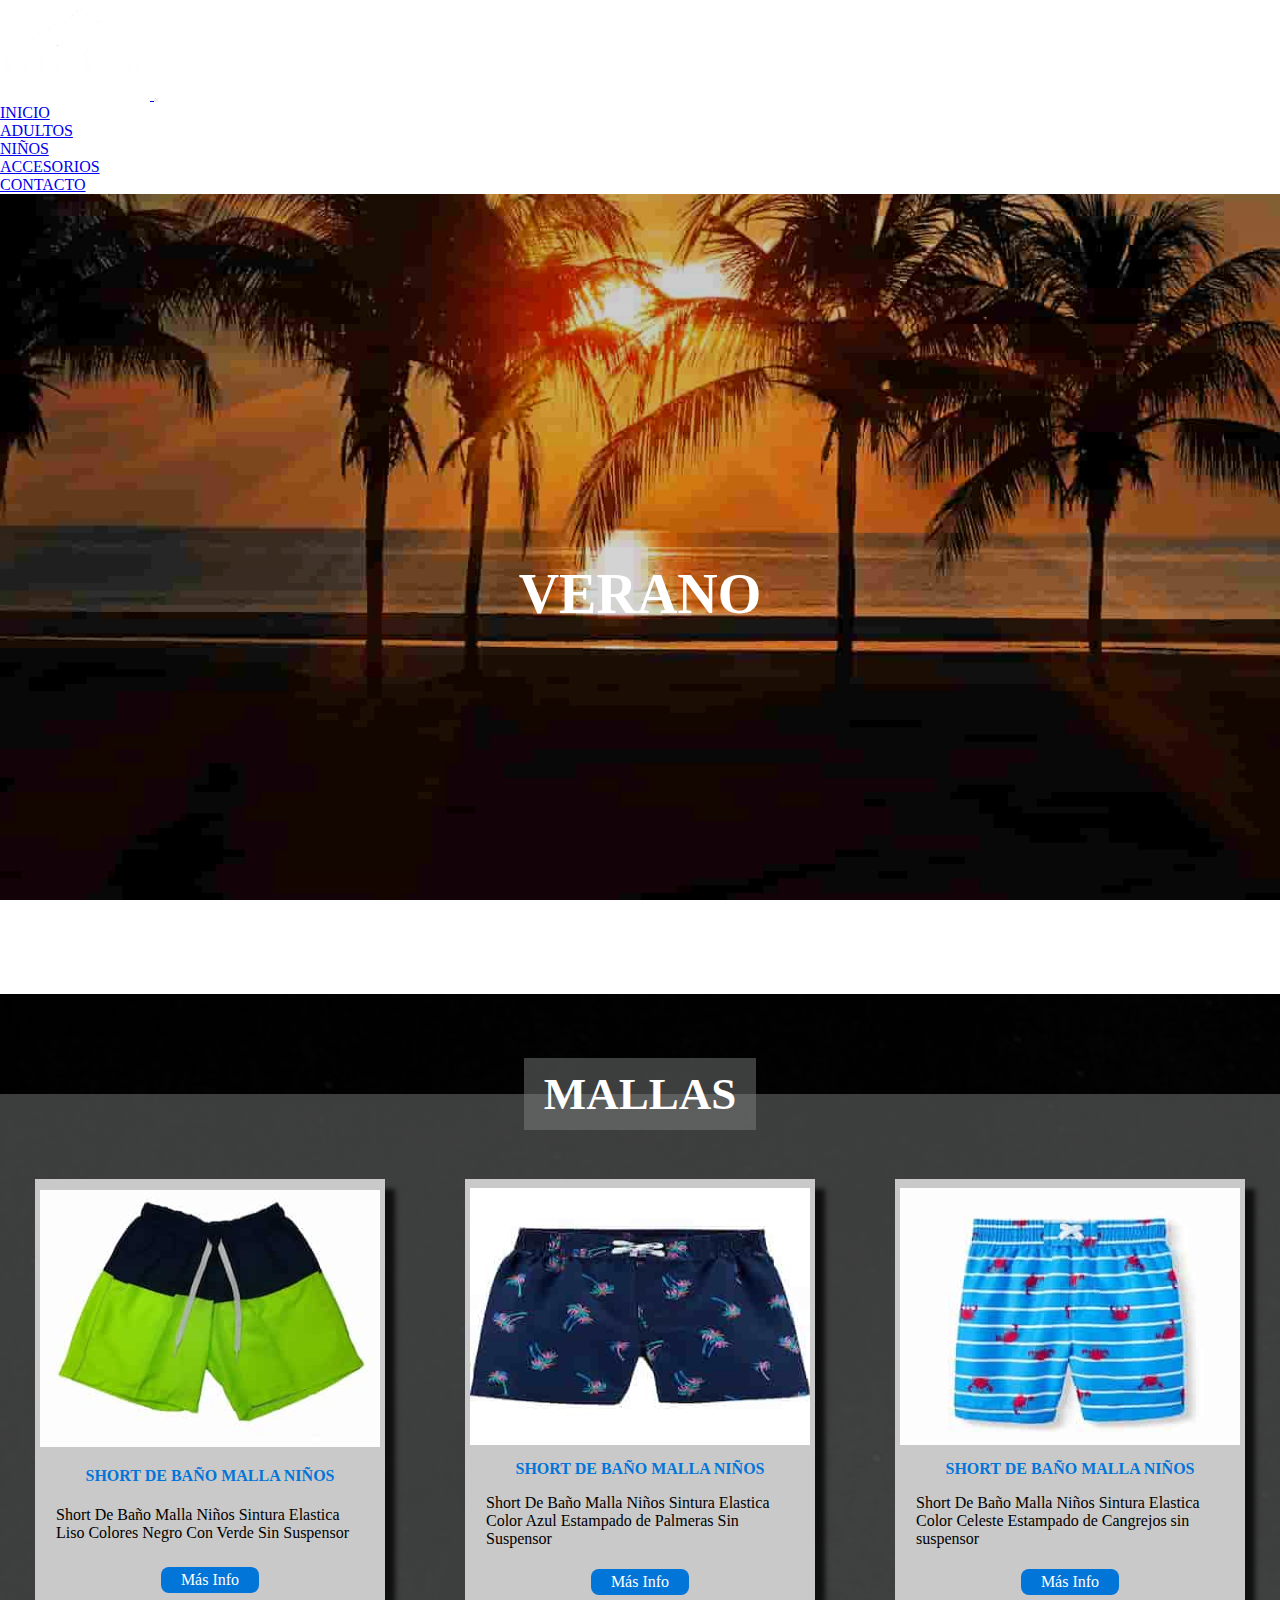
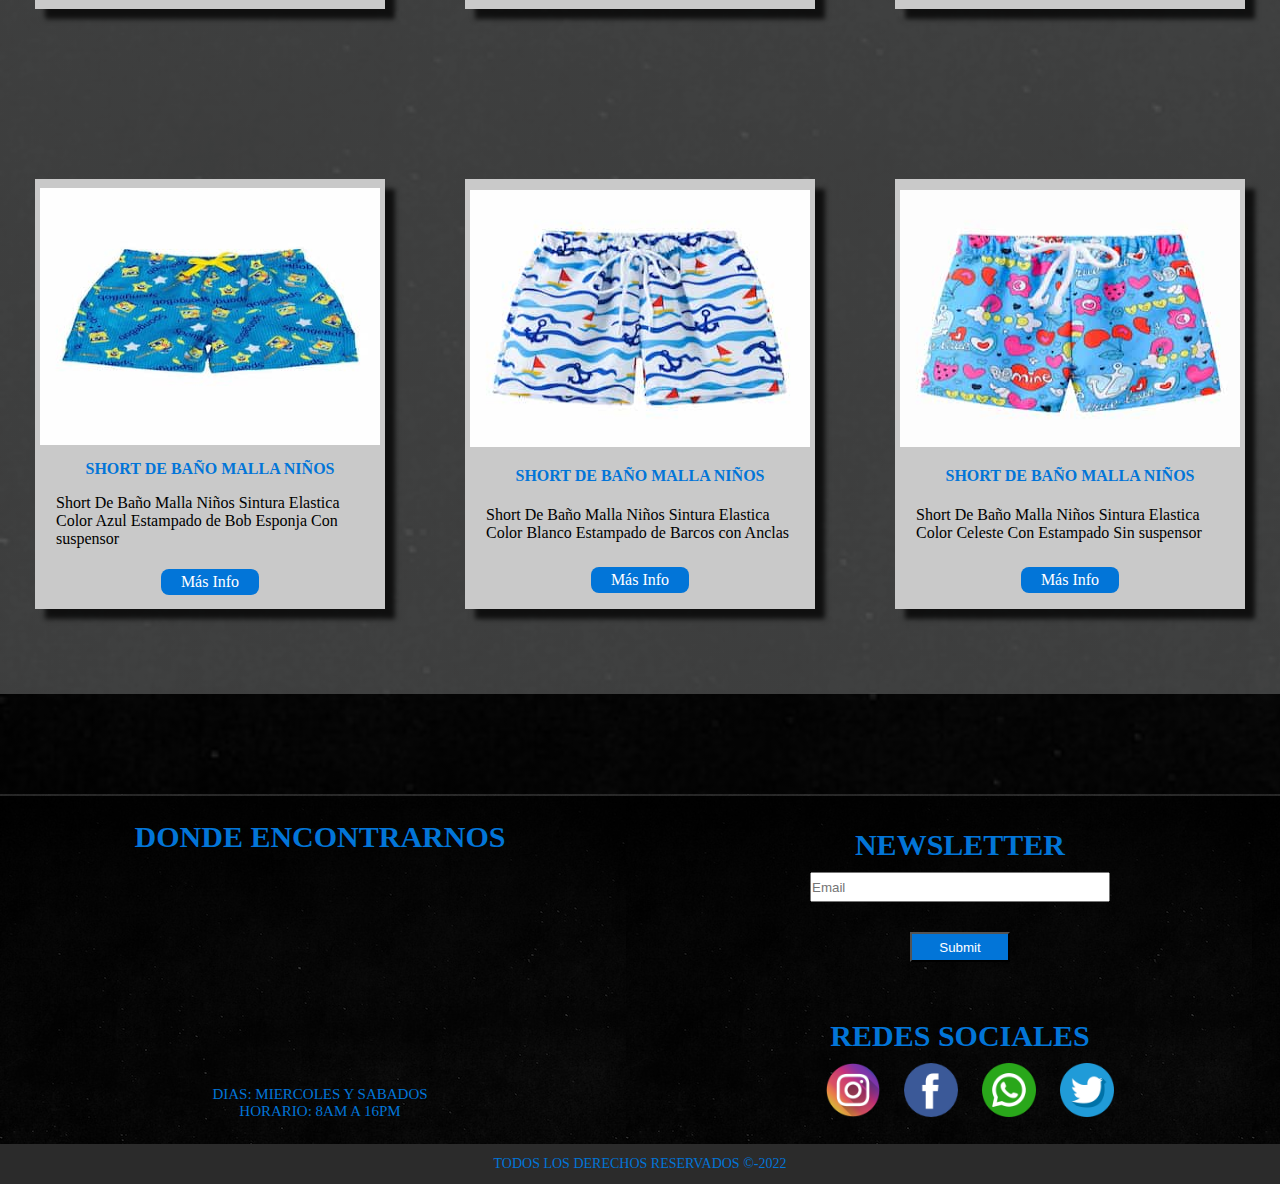
<file: pages/ninios.html>
<!DOCTYPE html>
<html lang="en">

<head>
    <meta charset="UTF-8">
    <meta http-equiv="X-UA-Compatible" content="IE=edge">
    <meta name="viewport" content="width=device-width, initial-scale=1.0">
    <meta name="description" content="PolarBear-Indumentaria Masculina|niños|Verano-Invierno|Envios a toda Argentina|Envio Gratis por compras mayores a $20 Mil Pesos|Tarjetas hasta 3 cuotas sin interes|15% Descuento + 10u">
    <meta name="keywords" content="PolarBear, Ropa, Buzos, Remeras, Camperas, Gorras, Mallas, Deportes, Accesorios, Moda,Indumentaria, Ofertas, Invierno, Verano">
    <link href="https://cdn.jsdelivr.net/npm/bootstrap@5.0.2/dist/css/bootstrap.min.css" rel="stylesheet" integrity="sha384-EVSTQN3/azprG1Anm3QDgpJLIm9Nao0Yz1ztcQTwFspd3yD65VohhpuuCOmLASjC" crossorigin="anonymous">
    <link rel="stylesheet" href="../css/estilos.css">
    <link rel="shortcut icon" href="../img/favicon.ico" type="image/x-icon">
    <title>PolarBear-Indumentaria|Niños|Verano|Invierno</title>
</head>

<body>
    <header>
        <nav class="navbar navbar-expand-md navbar-dark bg-dark">
            <div class="container-fluid">
                <a class="navbar-brand fs-3 ms-3" href="../index.html">
                    <img src="../img/logo-nav.png" alt="logo" width="150px" height="100px" class="mx-4">
                </a>
                <button class="navbar-toggler me-3" type="button" data-bs-toggle="collapse"
                    data-bs-target="#navbarSupportedContent" aria-controls="navbarSupportedContent"
                    aria-expanded="false" aria-label="Toggle navigation">
                    <span class="navbar-toggler-icon"></span>
                </button>
                <div class="collapse navbar-collapse" id="navbarSupportedContent">
                    <ul class="navbar-nav ms-auto mb-1 mb-lg-0">
                        <li class="nav-item">
                            <a class="nav-link text-info mx-2" href="../index.html">INICIO</a>
                        </li>
                        <li class="nav-item">
                            <a class="nav-link text-info mx-2" href="./adultos.html">ADULTOS</a>
                        </li>
                        <li class="nav-item">
                            <a class="nav-link text-info mx-2" href="./ninios.html">NIÑOS</a>
                        </li>
                        <li class="nav-item">
                            <a class="nav-link  text-info mx-2" href="./accesorios.html" tabindex="-1">ACCESORIOS</a>
                        </li>
                        <li class="nav-item">
                            <a class="nav-link  text-info mx-2" href="./contacto.html" tabindex="-1">CONTACTO</a>
                        </li>
                    </ul>
                </div>
            </div>
        </nav>
    </header>
    <main>
        <section class="anuncioDeEstacionVerano">
            <div class="contenedorAnuncioDeEstacionVerano">
                <H1>Verano</H1>
            </div>
        </section>
        <section class="contenedorNinios">
            <div class="tituloCardN">
                <h2>mallas</h2>
            </div>
            <div class="contenedorCardNGrid">
                <div class="cardN1">
                    <img src="../img/shortmalla1.jpg" alt="mallaniños">
                    <h3>Short De Baño Malla Niños</h3>
                    <p>Short De Baño Malla Niños  Sintura Elastica Liso Colores Negro Con Verde  Sin Suspensor</p>
                    <a
                        href="https://api.whatsapp.com/send/?phone=5401176564408&text=Hola+quiero+mas+info&type=phone_number&app_absent=0">Más
                        Info</a>
                </div>
                <div class="cardN2">
                    <img src="../img/shortmalla2.jpg" alt="mallaniños2">
                    <h3>Short De Baño Malla Niños</h3>
                    <p>Short De Baño Malla Niños Sintura Elastica Color Azul Estampado de Palmeras Sin Suspensor</p>
                    <a href="https://wa.me/5401176564408?text=Hola%20este%20es%20mi%20numero%20proyectocoderhouse">Más
                        Info</a>
                </div>
                <div class="cardN3">
                    <img src="../img/shortmalla3.jpg" alt="mallaniños3">
                    <h3>Short De Baño Malla Niños</h3>
                    <p>Short De Baño Malla Niños Sintura Elastica Color Celeste Estampado de Cangrejos sin suspensor</p>
                    <a
                        href="https://api.whatsapp.com/send/?phone=5401176564408&text=Hola+quiero+mas+info&type=phone_number&app_absent=0">Más
                        Info</a>
                </div>
                <div class="cardN4">
                    <img src="../img/shortmalla4.jpg" alt="mallasniños4">
                    <h3>Short De Baño Malla Niños</h3>
                    <p>Short De Baño Malla Niños Sintura Elastica Color Azul Estampado de Bob Esponja Con suspensor</p>
                    <a
                        href="https://api.whatsapp.com/send/?phone=5401176564408&text=Hola+quiero+mas+info&type=phone_number&app_absent=0">Más
                        Info</a>
                </div>
                <div class="cardN5">
                    <img src="../img/shortmalla5.jpg" alt="mallasniños5">
                    <h3>Short De Baño Malla Niños</h3>
                    <p>Short De Baño Malla Niños Sintura Elastica Color Blanco Estampado de Barcos con Anclas</p>
                    <a
                        href="https://api.whatsapp.com/send/?phone=5401176564408&text=Hola+quiero+mas+info&type=phone_number&app_absent=0">Más
                        Info</a>
                </div>
                <div class="cardN6">
                    <img src="../img/shortmalla6.jpg" alt="mallasniños6">
                    <h3>Short De Baño Malla Niños</h3>
                    <p>Short De Baño Malla Niños Sintura Elastica Color Celeste Con Estampado Sin suspensor</p>
                    <a
                        href="https://api.whatsapp.com/send/?phone=5401176564408&text=Hola+quiero+mas+info&type=phone_number&app_absent=0">Más
                        Info</a>
                </div>
            </div>
        </section>
    </main>
    <footer>
        <div class="contenedorFooter">
            <div class="contenedorMapa">
                <h2>Donde Encontrarnos</h2>
                <iframe
                    src="https://www.google.com/maps/embed?pb=!1m14!1m8!1m3!1d13108.395515090442!2d-58.31950100000001!3d-34.778286!3m2!1i1024!2i768!4f13.1!3m3!1m2!1s0x95a32c5df6dc66f9%3A0xfdefe98da76d1514!2sAv.%20Ferrocarril%20Provincial%203704%2C%20San%20Francisco%20Solano%2C%20Provincia%20de%20Buenos%20Aires!5e0!3m2!1ses-419!2sar!4v1663979981167!5m2!1ses-419!2sar"
                    width="400" height="300" style="border:0;" allowfullscreen="" loading="lazy"
                    referrerpolicy="no-referrer-when-downgrade"></iframe>
                <p>Dias: Miercoles Y Sabados</p>
                <p>Horario: 8am a 16pm</p>
            </div>
            <div class="contenedorRedesNew">
                <div class="newsletter">
                    <form action="">
                        <h2>Newsletter</h2>
                        <label for="email"></label>
                        <input class="emailNewsletter" type="email" placeholder="Email">
                        <input class="enviarNewsletter" type="submit">
                    </form>
                </div>
                <div class="redesSociales">
                    <h2>Redes Sociales</h2>
                    <div class="iconosFooter">
                        <a href="https://www.instagram.com/indumentaria_polar_bear/"><img src="../img/instagram.png"
                                alt="Instagram"></a>
                        <a href="https://www.facebook.com/profile.php?id=100086990336028&is_tour_dismissed=true"><img src="../img/facebook.png"
                                alt="facebook"></a>
                        <a href="https://wa.me/5401176564408?text=Hola%20este%20es%20mi%20numero%20proyectocoderhouse"><img
                                src="../img/whatsapp.png" alt="whatsapp"></a>
                        <a href="https://twitter.com/PolarBear1286"><img src="../img/twitter.png" alt="twitter"></a>
                    </div>
                </div>
            </div>
        </div>
        <div class="derechosReservados">
            <p>Todos los Derechos reservados ©-2022</p>
        </div>
    </footer>
    <script src="https://cdn.jsdelivr.net/npm/bootstrap@5.0.2/dist/js/bootstrap.bundle.min.js" integrity="sha384-MrcW6ZMFYlzcLA8Nl+NtUVF0sA7MsXsP1UyJoMp4YLEuNSfAP+JcXn/tWtIaxVXM" crossorigin="anonymous"></script>
</body>

</html>
</file>
<file: css/estilos.css>
@import url("https://fonts.googleapis.com/css2?family=Black+Han+Sans&family=Passion+One:wght@400;700;900&display=swap");
* {
  margin: 0;
  padding: 0;
  list-style: none;
  box-sizing: border-box; }

header .navbar {
  padding: 0; }
  header .navbar .container-fluid .navbar-toggler:focus {
    box-shadow: none; }

.animate__animated.animate__backInDown {
  --animate-duration: 2s; }

main .hero {
  display: flex;
  justify-content: center;
  align-items: center;
  flex-direction: row;
  width: 100%;
  height: calc(100vh - 100px);
  background-image: url(../img/fondeheader.jpg);
  background-size: cover;
  background-repeat: no-repeat;
  background-attachment: fixed; }
  main .hero .heroContenedor {
    display: flex;
    justify-content: center;
    align-items: center;
    flex-direction: column;
    width: 100%;
    height: 557px; }
    main .hero .heroContenedor .heroImg a img {
      height: 350px; }
    main .hero .heroContenedor .heroTitulo {
      display: flex;
      justify-content: center;
      align-items: center;
      flex-direction: column;
      padding-bottom: 100px; }
      main .hero .heroContenedor .heroTitulo h1 {
        font-size: 35px;
        color: #FFFF;
        text-shadow: 4px 4px 2px rgba(0, 0, 0, 0.6);
        text-transform: uppercase; }
      main .hero .heroContenedor .heroTitulo .heroLinks {
        margin-top: 5px; }
        main .hero .heroContenedor .heroTitulo .heroLinks a {
          margin-left: 25px;
          background-color: #0275d8;
          padding: 5px 10px;
          color: #FFFF;
          font-size: 18px;
          box-shadow: 10px 11px 5px 0px rgba(0, 0, 0, 0.75);
          -webkit-box-shadow: 10px 11px 5px 0px rgba(0, 0, 0, 0.75);
          -moz-box-shadow: 10px 11px 5px 0px rgba(0, 0, 0, 0.75);
          text-transform: uppercase;
          border-radius: 8px;
          text-decoration: none; }

main .tiendaContenedor {
  display: flex;
  justify-content: space-around;
  align-items: center;
  flex-direction: column;
  width: 100%;
  height: 500px;
  background-image: linear-gradient(rgba(0, 0, 0, 0.5), rgba(0, 0, 0, 0.819)), url(../img/patronnovedades.jpg); }
  main .tiendaContenedor .tiendaImg1 {
    display: flex;
    justify-content: center;
    align-items: center;
    flex-direction: row;
    width: 1000px;
    height: 200px;
    border: 2px solid #FFFF;
    background-image: url(../img/imagentienda1.jpg);
    background-size: cover;
    background-repeat: no-repeat;
    background-attachment: fixed;
    background-position: center; }
    main .tiendaContenedor .tiendaImg1 h2 {
      color: #FFFF;
      font-size: 30px;
      text-transform: uppercase;
      text-shadow: 4px 4px 2px rgba(0, 0, 0, 0.705); }
  main .tiendaContenedor .tiendaImg2 {
    display: flex;
    justify-content: center;
    align-items: center;
    flex-direction: row;
    width: 1000px;
    height: 200px;
    border: 2px solid #FFFF;
    background-image: url(../img/imagentienda1.jpg);
    background-size: cover;
    background-repeat: no-repeat;
    background-attachment: fixed;
    background-position: center; }
    main .tiendaContenedor .tiendaImg2 h2 {
      color: #FFFF;
      font-size: 30px;
      text-transform: uppercase;
      text-shadow: 4px 4px 2px rgba(0, 0, 0, 0.705); }

main .novedades {
  display: flex;
  justify-content: center;
  align-items: center;
  flex-direction: row;
  width: 100%;
  height: 1000px;
  background-color: #000; }
  main .novedades .novedadesContenedor {
    display: flex;
    justify-content: space-around;
    align-items: center;
    flex-direction: row;
    width: 100%;
    height: 700px;
    flex-wrap: wrap;
    background-color: #464a4b93;
    position: relative; }
    main .novedades .novedadesContenedor h2 {
      position: absolute;
      bottom: 675px;
      left: 1%;
      color: #FFFF;
      background-color: #464a4b93;
      padding: 10px 10px;
      text-transform: uppercase; }
    main .novedades .novedadesContenedor div {
      display: flex;
      justify-content: space-between;
      align-items: center;
      flex-direction: column;
      width: 200px;
      height: 300px;
      background-color: #FFFF;
      border: 1px solid #000000;
      box-shadow: 10px 10px 5px 0px rgba(0, 0, 0, 0.75);
      -webkit-box-shadow: 10px 10px 5px 0px rgba(0, 0, 0, 0.75);
      -moz-box-shadow: 10px 10px 5px 0px rgba(0, 0, 0, 0.75);
      background-image: linear-gradient(0deg, rgba(0, 0, 0, 0.212), rgba(0, 0, 0, 0.212));
      transition: 1s linear; }
      main .novedades .novedadesContenedor div:hover {
        transform: scale(1.1); }
      main .novedades .novedadesContenedor div img {
        width: 198px;
        height: 190px;
        border-bottom: 1px solid #000; }
      main .novedades .novedadesContenedor div h3 {
        text-transform: uppercase;
        font-size: 16px;
        color: #0275d8; }
      main .novedades .novedadesContenedor div a {
        padding: 5px 5px;
        margin-bottom: 5px;
        background-color: #0275d8;
        color: #FFFF;
        border-radius: 8px;
        text-decoration: none; }

main .anuncioDeEstacionInvierno {
  display: flex;
  justify-content: center;
  align-items: center;
  flex-direction: row;
  width: 100%;
  height: calc(100vh - 100px);
  background-image: linear-gradient(rgba(0, 0, 0, 0.233), rgba(3, 0, 0, 0.137)), url(../img/invierno.jpg);
  background-size: cover;
  background-repeat: no-repeat;
  background-attachment: fixed;
  border-bottom: 1px solid #FFFF; }
  main .anuncioDeEstacionInvierno .contenedorAnuncioDeEstacionInvierno h1 {
    font-size: 56px;
    color: #FFFF;
    text-transform: uppercase; }

main .contenedorCardAdultos {
  width: 100%;
  height: 1400px;
  display: flex;
  justify-content: center;
  align-items: center;
  flex-direction: column;
  background-color: #0000;
  background-image: linear-gradient(rgba(0, 0, 0, 0.856), rgba(0, 0, 0, 0.753)), url(../img/patronnovedades.jpg);
  background-repeat: no-repeat;
  background-size: cover;
  position: relative; }
  main .contenedorCardAdultos .tituloCardA {
    display: flex;
    justify-content: center;
    align-items: center;
    flex-direction: row;
    width: 100%;
    height: 100px;
    position: absolute;
    top: 50px; }
    main .contenedorCardAdultos .tituloCardA h2 {
      text-transform: uppercase;
      color: #FFFF;
      background-color: #f6f8f84f;
      font-size: 45px;
      padding: 10px 20px;
      background-image: linear-gradient(0deg, rgba(0, 0, 0, 0.212), rgba(0, 0, 0, 0.212)); }
  main .contenedorCardAdultos .contenedorCardAGrid {
    display: grid;
    width: 100%;
    height: 1200px;
    grid-template-columns: repeat(3, 1fr);
    grid-auto-rows: auto;
    background-color: #f6f8f84f;
    background-image: linear-gradient(0deg, rgba(0, 0, 0, 0.212), rgba(0, 0, 0, 0.212));
    column-gap: 10px;
    justify-items: center;
    align-items: center; }
    main .contenedorCardAdultos .contenedorCardAGrid div {
      display: flex;
      justify-content: space-around;
      align-items: center;
      flex-direction: column;
      background-color: #FFFF;
      border: 1px solid #0000;
      width: 350px;
      height: 430px;
      box-shadow: 10px 10px 5px 0px rgba(0, 0, 0, 0.75);
      -webkit-box-shadow: 10px 10px 5px 0px rgba(0, 0, 0, 0.75);
      -moz-box-shadow: 10px 10px 5px 0px rgba(0, 0, 0, 0.75);
      background-image: linear-gradient(0deg, rgba(0, 0, 0, 0.212), rgba(0, 0, 0, 0.212));
      transition: 1s linear; }
      main .contenedorCardAdultos .contenedorCardAGrid div:hover {
        transform: scale(1.1); }
      main .contenedorCardAdultos .contenedorCardAGrid div img {
        width: 340px;
        height: 270px; }
      main .contenedorCardAdultos .contenedorCardAGrid div h3 {
        text-transform: uppercase;
        font-size: 16px;
        color: #0275d8; }
      main .contenedorCardAdultos .contenedorCardAGrid div p {
        padding: 0 20px;
        margin-bottom: 0; }
      main .contenedorCardAdultos .contenedorCardAGrid div a {
        padding: 4px 20px;
        margin: 5px 0px;
        background-color: #0275d8;
        color: #FFFF;
        border-radius: 8px;
        text-decoration: none; }
    main .contenedorCardAdultos .contenedorCardAGrid .cardA1 {
      grid-column: 1/2; }
    main .contenedorCardAdultos .contenedorCardAGrid .cardA2 {
      grid-column: 2/3; }
    main .contenedorCardAdultos .contenedorCardAGrid .cardA3 {
      grid-column: 3/4; }
    main .contenedorCardAdultos .contenedorCardAGrid .cardA4 {
      grid-column: 1/2; }
    main .contenedorCardAdultos .contenedorCardAGrid .cardA5 {
      grid-column: 2/3; }
    main .contenedorCardAdultos .contenedorCardAGrid .cardA6 {
      grid-column: 3/4; }

main .anuncioDeEstacionVerano {
  display: flex;
  justify-content: center;
  align-items: center;
  flex-direction: row;
  width: 100%;
  height: calc(100vh - 100px);
  background-image: linear-gradient(rgba(0, 0, 0, 0.233), rgba(3, 0, 0, 0.137)), url(../img/verano.jpg);
  background-size: cover;
  background-repeat: no-repeat;
  background-attachment: fixed;
  border-bottom: 1px solid #FFFF; }
  main .anuncioDeEstacionVerano .contenedorAnuncioDeEstacionVerano h1 {
    font-size: 56px;
    color: #FFFF;
    text-transform: uppercase; }

main .contenedorNinios {
  display: flex;
  justify-content: center;
  align-items: center;
  flex-direction: column;
  width: 100%;
  height: 1400px;
  background-color: #0000;
  background-image: linear-gradient(rgba(0, 0, 0, 0.856), rgba(0, 0, 0, 0.753)), url(../img/patronnovedades.jpg);
  background-repeat: no-repeat;
  background-size: cover;
  position: relative; }
  main .contenedorNinios .tituloCardN {
    display: flex;
    justify-content: center;
    align-items: center;
    flex-direction: row;
    width: 100%;
    height: 100px;
    position: absolute;
    top: 50px; }
    main .contenedorNinios .tituloCardN h2 {
      text-transform: uppercase;
      color: #FFFF;
      background-color: #f6f8f84f;
      font-size: 45px;
      padding: 10px 20px;
      background-image: linear-gradient(0deg, rgba(0, 0, 0, 0.212), rgba(0, 0, 0, 0.212)); }
  main .contenedorNinios .contenedorCardNGrid {
    display: grid;
    width: 100%;
    height: 1200px;
    grid-template-columns: repeat(3, 1fr);
    grid-auto-rows: auto;
    background-color: #f6f8f84f;
    background-image: linear-gradient(0deg, rgba(0, 0, 0, 0.212), rgba(0, 0, 0, 0.212));
    column-gap: 10px;
    justify-items: center;
    align-items: center; }
    main .contenedorNinios .contenedorCardNGrid div {
      display: flex;
      justify-content: space-around;
      align-items: center;
      flex-direction: column;
      background-color: #FFFF;
      border: 1px solid #0000;
      width: 350px;
      height: 430px;
      box-shadow: 10px 10px 5px 0px rgba(0, 0, 0, 0.75);
      -webkit-box-shadow: 10px 10px 5px 0px rgba(0, 0, 0, 0.75);
      -moz-box-shadow: 10px 10px 5px 0px rgba(0, 0, 0, 0.75);
      background-image: linear-gradient(0deg, rgba(0, 0, 0, 0.212), rgba(0, 0, 0, 0.212));
      transition: 1s linear; }
      main .contenedorNinios .contenedorCardNGrid div:hover {
        transform: scale(1.1); }
      main .contenedorNinios .contenedorCardNGrid div img {
        width: 340px;
        height: 60%; }
      main .contenedorNinios .contenedorCardNGrid div h3 {
        text-transform: uppercase;
        font-size: 16px;
        color: #0275d8; }
      main .contenedorNinios .contenedorCardNGrid div p {
        padding: 0 20px;
        margin-bottom: 0; }
      main .contenedorNinios .contenedorCardNGrid div a {
        padding: 4px 20px;
        margin: 5px 0px;
        background-color: #0275d8;
        color: #FFFF;
        border-radius: 8px;
        text-decoration: none; }
    main .contenedorNinios .contenedorCardNGrid .cardN1 {
      grid-column: 1/2; }
    main .contenedorNinios .contenedorCardNGrid .cardN2 {
      grid-column: 2/3; }
    main .contenedorNinios .contenedorCardNGrid .cardN3 {
      grid-column: 3/4; }
    main .contenedorNinios .contenedorCardNGrid .cardN4 {
      grid-column: 1/2; }
    main .contenedorNinios .contenedorCardNGrid .cardN5 {
      grid-column: 2/3; }
    main .contenedorNinios .contenedorCardNGrid .cardN6 {
      grid-column: 3/4; }

main .anuncioDeAccesorios {
  display: flex;
  justify-content: center;
  align-items: center;
  flex-direction: row;
  width: 100%;
  height: calc(100vh - 100px);
  background-image: linear-gradient(rgba(0, 0, 0, 0.644), rgba(3, 0, 0, 0.404)), url(../img/accesorios.jpg);
  background-size: cover;
  background-repeat: no-repeat;
  background-attachment: fixed;
  border-bottom: 1px solid #FFFF; }
  main .anuncioDeAccesorios .contenedorAnuncioDeAccesorios h1 {
    font-size: 56px;
    color: #FFFF;
    text-transform: uppercase; }

main .contenedorAccesorios {
  display: flex;
  justify-content: center;
  align-items: center;
  flex-direction: column;
  width: 100%;
  height: 1400px;
  background-color: #0000;
  background-image: linear-gradient(rgba(0, 0, 0, 0.856), rgba(0, 0, 0, 0.753)), url(../img/patronnovedades.jpg);
  background-repeat: no-repeat;
  background-size: cover;
  position: relative; }
  main .contenedorAccesorios .tituloCardAc {
    display: flex;
    justify-content: center;
    align-items: center;
    flex-direction: row;
    width: 100%;
    height: 100px;
    position: absolute;
    top: 50px; }
    main .contenedorAccesorios .tituloCardAc h2 {
      text-transform: uppercase;
      color: #FFFF;
      background-color: #f6f8f84f;
      font-size: 45px;
      padding: 10px 20px;
      background-image: linear-gradient(0deg, rgba(0, 0, 0, 0.212), rgba(0, 0, 0, 0.212)); }
  main .contenedorAccesorios .contenedorCardAcGrid {
    display: grid;
    width: 100%;
    height: 1200px;
    grid-template-columns: repeat(3, 1fr);
    grid-auto-rows: auto;
    background-color: #f6f8f84f;
    background-image: linear-gradient(0deg, rgba(0, 0, 0, 0.212), rgba(0, 0, 0, 0.212));
    column-gap: 10px;
    justify-items: center;
    align-items: center; }
    main .contenedorAccesorios .contenedorCardAcGrid div {
      display: flex;
      justify-content: space-around;
      align-items: center;
      flex-direction: column;
      background-color: #FFFF;
      border: 1px solid #0000;
      width: 350px;
      height: 430px;
      box-shadow: 10px 10px 5px 0px rgba(0, 0, 0, 0.75);
      -webkit-box-shadow: 10px 10px 5px 0px rgba(0, 0, 0, 0.75);
      -moz-box-shadow: 10px 10px 5px 0px rgba(0, 0, 0, 0.75);
      background-image: linear-gradient(0deg, rgba(0, 0, 0, 0.212), rgba(0, 0, 0, 0.212));
      transition: 1s linear; }
      main .contenedorAccesorios .contenedorCardAcGrid div:hover {
        transform: scale(1.1); }
      main .contenedorAccesorios .contenedorCardAcGrid div img {
        width: 340px;
        height: 60%; }
      main .contenedorAccesorios .contenedorCardAcGrid div h3 {
        text-transform: uppercase;
        font-size: 20px;
        color: #0275d8;
        height: 5%;
        margin: 5px 0px; }
      main .contenedorAccesorios .contenedorCardAcGrid div p {
        padding: 0 20px;
        margin-bottom: 0;
        height: 25%; }
      main .contenedorAccesorios .contenedorCardAcGrid div a {
        padding: 4px 20px;
        margin: 5px 0px;
        background-color: #0275d8;
        color: #FFFF;
        border-radius: 8px;
        text-decoration: none;
        height: 10%; }
    main .contenedorAccesorios .contenedorCardAcGrid .cardAc1 {
      grid-column: 1/2; }
    main .contenedorAccesorios .contenedorCardAcGrid .cardAc2 {
      grid-column: 2/3; }
    main .contenedorAccesorios .contenedorCardAcGrid .cardAc3 {
      grid-column: 3/4; }
    main .contenedorAccesorios .contenedorCardAcGrid .cardAc4 {
      grid-column: 1/2; }
    main .contenedorAccesorios .contenedorCardAcGrid .cardAc5 {
      grid-column: 2/3; }
    main .contenedorAccesorios .contenedorCardAcGrid .cardAc6 {
      grid-column: 3/4; }

main .formulario {
  display: flex;
  justify-content: center;
  align-items: center;
  flex-direction: row;
  width: 100%;
  height: 1000px;
  background-color: #000;
  background-image: linear-gradient(rgba(0, 0, 0, 0.5), rgba(0, 0, 0, 0.819)), url(../img/patronnovedades.jpg); }
  main .formulario .formularioPresentacion {
    display: flex;
    justify-content: space-around;
    align-items: center;
    flex-direction: column;
    width: 500px;
    height: 800px;
    background-color: #0275d8;
    border: 2px solid #FFFF; }
    main .formulario .formularioPresentacion .formularioPresentacionImg {
      display: flex;
      justify-content: center;
      align-items: flex-start;
      flex-direction: row;
      width: 300px;
      height: 300px;
      background-color: rgba(255, 255, 255, 0.493);
      border-radius: 100%;
      background-image: linear-gradient(0deg, rgba(255, 255, 255, 0.103), rgba(0, 0, 0, 0.253)); }
      main .formulario .formularioPresentacion .formularioPresentacionImg img {
        width: 250px;
        height: 250px;
        border-radius: 10%; }
    main .formulario .formularioPresentacion .formularioPresentacionRedes {
      display: flex;
      justify-content: flex-start;
      align-items: center;
      flex-direction: column;
      width: 500px;
      height: 300px; }
      main .formulario .formularioPresentacion .formularioPresentacionRedes h2 {
        text-transform: uppercase;
        font-size: 40px;
        margin-bottom: 30px;
        color: #FFFF;
        text-shadow: 4px 4px 2px rgba(0, 0, 0, 0.6); }
      main .formulario .formularioPresentacion .formularioPresentacionRedes .formularioPresentacionRedesIconos {
        display: flex;
        justify-content: center;
        align-items: flex-start;
        flex-direction: row;
        width: 500px;
        height: 200px; }
        main .formulario .formularioPresentacion .formularioPresentacionRedes .formularioPresentacionRedesIconos a {
          margin-right: 15px; }
          main .formulario .formularioPresentacion .formularioPresentacionRedes .formularioPresentacionRedesIconos a img {
            transition: 1s linear; }
            main .formulario .formularioPresentacion .formularioPresentacionRedes .formularioPresentacionRedesIconos a img:hover {
              transform: scale(1.2); }
  main .formulario .formularioContenedor {
    display: flex;
    justify-content: center;
    align-items: center;
    flex-direction: column;
    width: 600px;
    height: 800px;
    background-color: #f6f8f84f;
    border: 2px solid #FFFF;
    background-image: linear-gradient(0deg, rgba(0, 0, 0, 0.212), rgba(0, 0, 0, 0.212)); }
    main .formulario .formularioContenedor h1 {
      text-transform: uppercase;
      font-size: 40px;
      color: #FFFF;
      margin-bottom: 50px;
      text-shadow: 4px 4px 2px rgba(0, 0, 0, 0.6); }
    main .formulario .formularioContenedor form {
      display: flex;
      justify-content: space-around;
      align-items: center;
      flex-direction: column;
      width: 600px;
      height: 500px; }
      main .formulario .formularioContenedor form .formularioNAE {
        display: flex;
        justify-content: space-around;
        align-items: center;
        flex-direction: column;
        width: 400px;
        height: 200px; }
        main .formulario .formularioContenedor form .formularioNAE label {
          font-size: 21px;
          margin-right: 10px;
          color: #0275d8; }
        main .formulario .formularioContenedor form .formularioNAE input {
          width: 250px;
          height: 25px;
          color: #FFFF;
          border: 2px solid black;
          background-color: rgba(255, 255, 255, 0.281);
          box-shadow: 0px 11px 17px 0px rgba(0, 0, 0, 0.61);
          -webkit-box-shadow: 0px 11px 17px 0px rgba(0, 0, 0, 0.61);
          -moz-box-shadow: 0px 11px 17px 0px rgba(0, 0, 0, 0.61); }
      main .formulario .formularioContenedor form .formularioSexo {
        display: flex;
        justify-content: center;
        align-items: center;
        flex-direction: column;
        width: 400px;
        height: 200px; }
        main .formulario .formularioContenedor form .formularioSexo h3 {
          text-transform: uppercase;
          font-size: 25px;
          color: #0275d8; }
        main .formulario .formularioContenedor form .formularioSexo .formularioSexoOpciones {
          display: flex;
          justify-content: center;
          align-items: center;
          flex-direction: row;
          width: 200px;
          height: 40px; }
          main .formulario .formularioContenedor form .formularioSexo .formularioSexoOpciones label {
            margin-right: 15px;
            font-size: 18px;
            color: #FFFF; }
          main .formulario .formularioContenedor form .formularioSexo .formularioSexoOpciones input {
            margin-right: 15px; }
      main .formulario .formularioContenedor form .formularioMensaje {
        display: flex;
        justify-content: center;
        align-items: center;
        flex-direction: column;
        width: 400px;
        height: 300px; }
        main .formulario .formularioContenedor form .formularioMensaje h3 {
          text-transform: uppercase;
          font-size: 25px;
          color: #0275d8;
          margin-bottom: 15px; }
        main .formulario .formularioContenedor form .formularioMensaje textarea {
          width: 300px;
          height: 150px;
          width: 300px;
          height: 150px;
          border: 2px solid black;
          resize: none; }
      main .formulario .formularioContenedor form .formularioEnviar {
        display: flex;
        justify-content: space-around;
        align-items: center;
        flex-direction: row;
        width: 300px;
        height: 100px; }
        main .formulario .formularioContenedor form .formularioEnviar input {
          width: 100px;
          height: 30px;
          background-color: #0275d8;
          color: #FFFF;
          margin-top: 30px;
          box-shadow: 0px 11px 17px 0px rgba(0, 0, 0, 0.61);
          -webkit-box-shadow: 0px 11px 17px 0px rgba(0, 0, 0, 0.61);
          -moz-box-shadow: 0px 11px 17px 0px rgba(0, 0, 0, 0.61);
          border-radius: 8px; }

footer .contenedorFooter {
  display: flex;
  justify-content: space-around;
  align-items: center;
  flex-direction: row;
  width: 100%;
  height: 350px;
  background-color: #000;
  background-image: linear-gradient(rgba(0, 0, 0, 0.87), rgba(0, 0, 0, 0.7)), url(../img/patronnovedades.jpg);
  border-top: 2px solid rgba(255, 255, 255, 0.144); }
  footer .contenedorFooter .contenedorMapa {
    display: flex;
    justify-content: space-around;
    align-items: center;
    flex-direction: column;
    width: 600px;
    height: 300px; }
    footer .contenedorFooter .contenedorMapa h2 {
      color: #0275d8;
      text-transform: uppercase;
      font-size: 30px; }
    footer .contenedorFooter .contenedorMapa iframe {
      width: 400px;
      height: 300px; }
    footer .contenedorFooter .contenedorMapa p {
      color: #0275d8;
      text-transform: uppercase;
      font-size: 15px; }
  footer .contenedorFooter .contenedorRedesNew {
    display: flex;
    justify-content: center;
    align-items: center;
    flex-direction: column;
    width: 600px;
    height: 350px; }
    footer .contenedorFooter .contenedorRedesNew .newsletter form {
      display: flex;
      justify-content: center;
      align-items: center;
      flex-direction: column;
      width: 600px;
      height: 200px; }
      footer .contenedorFooter .contenedorRedesNew .newsletter form h2 {
        color: #0275d8;
        text-transform: uppercase;
        font-size: 30px;
        margin-bottom: 10px; }
      footer .contenedorFooter .contenedorRedesNew .newsletter form .emailNewsletter {
        width: 300px;
        height: 30px; }
      footer .contenedorFooter .contenedorRedesNew .newsletter form .enviarNewsletter {
        width: 100px;
        height: 30px;
        background-color: #0275d8;
        color: #FFFF;
        margin-top: 30px; }
    footer .contenedorFooter .contenedorRedesNew .redesSociales {
      display: flex;
      justify-content: center;
      align-items: center;
      flex-direction: column;
      width: 600px;
      height: 150px; }
      footer .contenedorFooter .contenedorRedesNew .redesSociales h2 {
        color: #0275d8;
        text-transform: uppercase;
        font-size: 30px;
        margin-bottom: 10px; }
      footer .contenedorFooter .contenedorRedesNew .redesSociales .iconosFooter a img {
        width: 54px;
        height: 54px;
        margin-left: 20px;
        transition: 1s linear; }
        footer .contenedorFooter .contenedorRedesNew .redesSociales .iconosFooter a img:hover {
          transform: scale(1.2); }

footer .derechosReservados {
  display: flex;
  justify-content: center;
  align-items: center;
  flex-direction: row;
  width: 100%;
  height: 40px;
  background-image: linear-gradient(0deg, rgba(0, 0, 0, 0.83), rgba(0, 0, 0, 0.83)); }
  footer .derechosReservados p {
    color: #0275d8;
    text-transform: uppercase;
    font-size: 14px;
    margin: 0px; }

@media screen and (max-width: 1090px) {
  main .hero .heroContenedor .heroImg a img {
    height: 285px;
    padding-bottom: 10px; }
  main .hero .heroContenedor {
    height: 470px; }
  main .hero .heroContenedor .heroTitulo h1 {
    font-size: 30px; } }

@media screen and (max-width: 1075px) {
  main .contenedorCardAdultos {
    height: 1700px; }
  main .contenedorCardAdultos .contenedorCardAGrid {
    height: 1500px;
    grid-template-columns: repeat(2, 1fr);
    grid-auto-rows: auto; }
  main .contenedorCardAdultos .contenedorCardAGrid .cardA3 {
    grid-column: 1/2; }
  main .contenedorCardAdultos .contenedorCardAGrid .cardA4 {
    grid-column: 2/3; }
  main .contenedorCardAdultos .contenedorCardAGrid .cardA5 {
    grid-column: 1/2; }
  main .contenedorCardAdultos .contenedorCardAGrid .cardA6 {
    grid-column: 2/3; }
  main .contenedorNinios {
    height: 1700px; }
  main .contenedorNinios .contenedorCardNGrid {
    height: 1500px;
    grid-template-columns: repeat(2, 1fr);
    grid-auto-rows: auto; }
  main .contenedorNinios .contenedorCardNGrid .cardN3 {
    grid-column: 1/2; }
  main .contenedorNinios .contenedorCardNGrid .cardN4 {
    grid-column: 2/3; }
  main .contenedorNinios .contenedorCardNGrid .cardN5 {
    grid-column: 1/2; }
  main .contenedorNinios .contenedorCardNGrid .cardN6 {
    grid-column: 2/3; }
  main .contenedorAccesorios {
    height: 1700px; }
  main .contenedorAccesorios .contenedorCardAcGrid {
    height: 1500px;
    grid-template-columns: repeat(2, 1fr);
    grid-auto-rows: auto; }
  main .contenedorAccesorios .contenedorCardAcGrid .cardAc3 {
    grid-column: 1/2; }
  main .contenedorAccesorios .contenedorCardAcGrid .cardAc4 {
    grid-column: 2/3; }
  main .contenedorAccesorios .contenedorCardAcGrid .cardAc5 {
    grid-column: 1/2; }
  main .contenedorAccesorios .contenedorCardAcGrid .cardAc6 {
    grid-column: 2/3; }
  main .formulario .formularioPresentacion {
    width: 450px; }
  main .formulario .formularioContenedor {
    width: 430px; }
  main .formulario .formularioContenedor form {
    width: 430px; }
  main .formulario .formularioContenedor form .formularioNAE {
    width: 350px; }
  main .formulario .formularioContenedor form
.formularioSexo {
    width: 350px; }
  main .formulario .formularioContenedor form .formularioMensaje {
    width: 350px; }
  footer .contenedorFooter .contenedorMapa {
    width: 50%; }
  footer .contenedorFooter .contenedorMapa iframe {
    width: 350px; }
  footer .contenedorFooter .contenedorMapa h2 {
    font-size: 26px; }
  footer .contenedorFooter .contenedorRedesNew {
    width: 500px; }
  footer .contenedorFooter .contenedorRedesNew .newsletter form {
    width: 500px; }
  footer .contenedorFooter .contenedorRedesNew .redesSociales {
    width: 500px; } }

@media screen and (max-width: 1000px) {
  main .tiendaContenedor .tiendaImg1 {
    width: 650px; }
  main .tiendaContenedor .tiendaImg2 {
    width: 650px; }
  main .formulario .formularioPresentacion {
    width: 380px; }
  main .formulario .formularioPresentacion .formularioPresentacionRedes {
    width: 350px; }
  main .formulario .formularioPresentacion .formularioPresentacionRedes .formularioPresentacionRedesIconos {
    width: 350px; }
  main .formulario .formularioContenedor {
    width: 380px; }
  main .formulario .formularioContenedor form {
    width: 380px; }
  footer .contenedorFooter .contenedorMapa iframe {
    width: 340px; }
  footer .contenedorFooter .contenedorMapa h2 {
    font-size: 24px; }
  footer .contenedorFooter .contenedorRedesNew {
    width: 450px; }
  footer .contenedorFooter .contenedorRedesNew .newsletter form {
    width: 450px; }
  footer .contenedorFooter .contenedorRedesNew .redesSociales {
    width: 450px; } }

@media screen and (max-width: 850px) {
  main .formulario .formularioPresentacion {
    width: 300px; }
  main .formulario .formularioPresentacion .formularioPresentacionImg {
    width: 250px;
    height: 250px; }
  main .formulario .formularioPresentacion .formularioPresentacionImg img {
    width: 200px;
    height: 200px; }
  main .formulario .formularioPresentacion .formularioPresentacionRedes {
    width: 280px; }
  main .formulario .formularioPresentacion .formularioPresentacionRedes h2 {
    font-size: 26px; }
  main .formulario .formularioPresentacion .formularioPresentacionRedes .formularioPresentacionRedesIconos {
    width: 280px;
    display: flex;
    justify-content: center;
    align-items: center;
    flex-direction: column; }
  main .formulario .formularioPresentacion .formularioPresentacionRedes .formularioPresentacionRedesIconos a img {
    width: 44px;
    height: 44px; }
  main .contenedorCardAdultos .contenedorCardAGrid div {
    width: 300px;
    height: 400px; }
  main .contenedorCardAdultos .contenedorCardAGrid div img {
    width: 295px;
    height: 240px; }
  main .contenedorCardAdultos .contenedorCardAGrid div p {
    font-size: 12px; }
  main .contenedorNinios .contenedorCardNGrid div {
    width: 300px;
    height: 400px; }
  main .contenedorNinios .contenedorCardNGrid div img {
    width: 295px;
    height: 240px; }
  main .contenedorNinios .contenedorCardNGrid div p {
    font-size: 12px; }
  main .contenedorAccesorios .contenedorCardAcGrid div {
    width: 300px;
    height: 400px; }
  main .contenedorAccesorios .contenedorCardAcGrid div img {
    width: 295px;
    height: 240px; }
  main .contenedorAccesorios .contenedorCardAcGrid div p {
    font-size: 12px; }
  footer .contenedorFooter .contenedorMapa iframe {
    width: 340px;
    height: 200px; }
  footer .contenedorFooter .contenedorRedesNew {
    width: 350px; }
  footer .contenedorFooter .contenedorRedesNew .newsletter form {
    width: 350px; }
  footer .contenedorFooter .contenedorRedesNew .redesSociales {
    width: 350px; }
  footer .contenedorFooter .contenedorRedesNew .redesSociales .iconosFooter a img {
    margin-left: 5px; } }

@media screen and (max-width: 800px) {
  footer .contenedorFooter .contenedorRedesNew .newsletter form .emailNewsletter {
    width: 200px; } }

@media screen and (max-width: 750px) {
  main .formulario .formularioContenedor {
    width: 55%; }
  main .formulario .formularioPresentacion {
    width: 40%; }
  main .formulario .formularioPresentacion .formularioPresentacionRedes .formularioPresentacionRedesIconos {
    width: 200px; }
  footer .contenedorFooter .contenedorMapa iframe {
    width: 280px;
    height: 200px; }
  footer .contenedorFooter .contenedorMapa h2 {
    font-size: 22px; } }

@media screen and (max-width: 700px) {
  main .tiendaContenedor .tiendaImg1 {
    width: 600px; }
  main .tiendaContenedor .tiendaImg2 {
    width: 600px; }
  main .formulario {
    height: 1300px;
    flex-direction: column; }
  main .formulario .formularioPresentacion {
    flex-direction: row;
    width: 95%;
    height: 300px; }
  main .formulario .formularioPresentacion .formularioPresentacionImg {
    width: 250px;
    height: 250px; }
  main .formulario .formularioPresentacion .formularioPresentacionImg img {
    width: 200px;
    height: 200px; }
  main .formulario .formularioPresentacion .formularioPresentacionRedes {
    width: 280px;
    justify-content: center; }
  main .formulario .formularioPresentacion .formularioPresentacionRedes h2 {
    font-size: 28px;
    margin-bottom: 5px; }
  main .formulario .formularioPresentacion .formularioPresentacionRedes .formularioPresentacionRedesIconos {
    display: flex;
    justify-content: center;
    align-items: center;
    flex-direction: row;
    width: 200px;
    height: 100px; }
  main .formulario .formularioPresentacion .formularioPresentacionRedes .formularioPresentacionRedesIconos a img {
    width: 44px;
    height: 44px; }
  main .formulario .formularioContenedor {
    width: 95%; }
  footer .contenedorFooter {
    width: 100%;
    height: 800px;
    flex-direction: column; } }

@media screen and (max-width: 650px) {
  main .contenedorCardAdultos .contenedorCardAGrid div {
    width: 250px;
    height: 400px; }
  main .contenedorCardAdultos .contenedorCardAGrid div img {
    width: 245px;
    height: 240px; }
  main .contenedorNinios .contenedorCardNGrid div {
    width: 250px;
    height: 400px; }
  main .contenedorNinios .contenedorCardNGrid div img {
    width: 245px;
    height: 240px; }
  main .contenedorAccesorios .contenedorCardAcGrid div {
    width: 250px;
    height: 400px; }
  main .contenedorAccesorios .contenedorCardAcGrid div h3 {
    font-size: 16px; }
  main .contenedorAccesorios .contenedorCardAcGrid div img {
    width: 245px;
    height: 240px; } }

@media screen and (max-width: 600px) {
  main .hero .heroContenedor .heroImg a img {
    height: 250px; }
  main .hero .heroContenedor .heroTitulo h1 {
    font-size: 25px; }
  main .hero .heroContenedor .heroTitulo .heroLinks a {
    font-size: 14px; }
  main .tiendaContenedor .tiendaImg1 {
    width: 480px;
    align-items: center; }
  main .tiendaContenedor .tiendaImg2 {
    width: 480px; }
  main .novedades .novedadesContenedor h2 {
    padding: 3px 3px;
    bottom: 689px; }
  main .novedades .novedadesContenedor div {
    margin-left: 5px; } }

@media screen and (max-width: 599px) {
  main .novedades .novedadesContenedor h2 {
    bottom: 677px; } }

@media screen and (max-width: 550px) {
  main .contenedorCardAdultos .contenedorCardAGrid div {
    width: 200px;
    height: 350px; }
  main .contenedorCardAdultos .contenedorCardAGrid div h3 {
    font-size: 10px; }
  main .contenedorCardAdultos .contenedorCardAGrid div img {
    width: 198px;
    height: 185px; }
  main .contenedorNinios .contenedorCardNGrid div {
    width: 200px;
    height: 350px; }
  main .contenedorNinios .contenedorCardNGrid div h3 {
    font-size: 10px;
    height: 5%;
    margin: 5px 0px; }
  main .contenedorNinios .contenedorCardNGrid div p {
    height: 25%; }
  main .contenedorNinios .contenedorCardNGrid div img {
    width: 198px;
    height: 60%; }
  main .contenedorNinios .contenedorCardNGrid div a {
    height: 10%; }
  main .contenedorAccesorios .contenedorCardAcGrid div {
    width: 200px;
    height: 350px; }
  main .contenedorAccesorios .contenedorCardAcGrid div h3 {
    font-size: 10px; }
  main .contenedorAccesorios .contenedorCardAcGrid div img {
    width: 198px;
    height: 200px; }
  main .formulario .formularioPresentacion .formularioPresentacionImg {
    width: 200px;
    height: 200px; }
  main .formulario .formularioPresentacion .formularioPresentacionImg img {
    width: 150px;
    height: 150px; }
  footer .contenedorFooter .contenedorMapa {
    width: 100%; }
  footer .contenedorFooter .contenedorMapa h2 {
    font-size: 18px; } }

@media screen and (max-width: 500px) {
  main .tiendaContenedor {
    flex-direction: row;
    padding: 5px;
    gap: 5px; }
  main .tiendaContenedor .tiendaImg1 {
    width: 50%;
    height: 480px; }
  main .tiendaContenedor .tiendaImg1 h2 {
    font-size: 22px; }
  main .tiendaContenedor .tiendaImg2 {
    width: 50%;
    height: 480px;
    width: 50%;
    height: 480px; }
  main .tiendaContenedor .tiendaImg2 h2 {
    font-size: 22px; }
  main .formulario .formularioContenedor form {
    width: 98%; }
  main .formulario .formularioContenedor form .formularioNAE {
    width: 95%; }
  main .formulario .formularioContenedor form .formularioNAE label {
    font-size: 16px;
    margin-right: 10px; } }

@media screen and (max-width: 450px) {
  main .hero .heroContenedor {
    height: 470px; }
  main .hero .heroContenedor .heroTitulo h1 {
    font-size: 20px; }
  main .novedades {
    height: 1500px; }
  main .novedades .novedadesContenedor {
    height: 1400px; }
  main .novedades .novedadesContenedor div {
    margin-left: 30px; }
  main .novedades .novedadesContenedor h2 {
    bottom: 1375px; }
  main .contenedorCardAdultos {
    height: 2600px; }
  main .contenedorCardAdultos .contenedorCardAGrid {
    height: 2350px;
    grid-template-columns: 1fr; }
  main .contenedorCardAdultos .contenedorCardAGrid .cardA1 {
    grid-column: 1/2; }
  main .contenedorCardAdultos .contenedorCardAGrid .cardA2 {
    grid-column: 1/2; }
  main .contenedorCardAdultos .contenedorCardAGrid .cardA3 {
    grid-column: 1/2; }
  main .contenedorCardAdultos .contenedorCardAGrid .cardA4 {
    grid-column: 1/2; }
  main .contenedorCardAdultos .contenedorCardAGrid .cardA5 {
    grid-column: 1/2; }
  main .contenedorCardAdultos .contenedorCardAGrid .cardA6 {
    grid-column: 1/2; }
  main .contenedorNinios {
    height: 2600px; }
  main .contenedorNinios .contenedorCardNGrid {
    height: 2350px;
    grid-template-columns: 1fr; }
  main .contenedorNinios .contenedorCardNGrid .cardN1 {
    grid-column: 1/2; }
  main .contenedorNinios .contenedorCardNGrid .cardN2 {
    grid-column: 1/2; }
  main .contenedorNinios .contenedorCardNGrid .cardN3 {
    grid-column: 1/2; }
  main .contenedorNinios .contenedorCardNGrid .cardN4 {
    grid-column: 1/2; }
  main .contenedorNinios .contenedorCardNGrid .cardN5 {
    grid-column: 1/2; }
  main .contenedorNinios .contenedorCardNGrid .cardN6 {
    grid-column: 1/2; }
  main .contenedorAccesorios {
    height: 2600px; }
  main .contenedorAccesorios .contenedorCardAcGrid {
    height: 2350px;
    grid-template-columns: 1fr; }
  main .contenedorAccesorios .contenedorCardAcGrid .cardAc1 {
    grid-column: 1/2; }
  main .contenedorAccesorios .contenedorCardAcGrid .cardAc2 {
    grid-column: 1/2; }
  main .contenedorAccesorios .contenedorCardAcGrid .cardAc3 {
    grid-column: 1/2; }
  main .contenedorAccesorios .contenedorCardAcGrid .cardAc4 {
    grid-column: 1/2; }
  main .contenedorAccesorios .contenedorCardAcGrid .cardAc5 {
    grid-column: 1/2; }
  main .contenedorAccesorios .contenedorCardAcGrid .cardAc6 {
    grid-column: 1/2; }
  main .formulario .formularioPresentacion {
    display: flex;
    justify-content: center;
    align-items: center;
    flex-direction: column; }
  main .formulario .formularioPresentacion .formularioPresentacionImg {
    width: 140px;
    height: 140px; }
  main .formulario .formularioPresentacion .formularioPresentacionImg img {
    width: 100px;
    height: 120px; }
  main .formulario .formularioPresentacion .formularioPresentacionRedes {
    height: 40%; }
  main .formulario .formularioPresentacion .formularioPresentacionRedes h2 {
    font-size: 24px;
    margin-bottom: 5px; }
  main .formulario .formularioPresentacion .formularioPresentacionRedes .formularioPresentacionRedesIconos {
    width: 150px;
    height: 64px; }
  main .formulario .formularioPresentacion .formularioPresentacionRedes .formularioPresentacionRedesIconos a img {
    width: 34px;
    height: 34px; }
  main .formulario .formularioPresentacion .formularioPresentacionRedes .formularioPresentacionRedesIconos a {
    margin: 0 5px 0 0; } }

@media screen and (max-width: 400px) {
  main .hero .heroContenedor .heroTitulo .heroLinks a {
    font-size: 12px; }
  main .formulario .formularioContenedor form .formularioNAE input {
    width: 200px;
    height: 25px; }
  main .formulario .formularioContenedor form .formularioSexo {
    width: 90%; }
  main .formulario .formularioContenedor form .formularioSexo .formularioSexoOpciones label {
    font-size: 16px; }
  main .formulario .formularioContenedor form .formularioMensaje {
    width: 90%; } }
</file>
